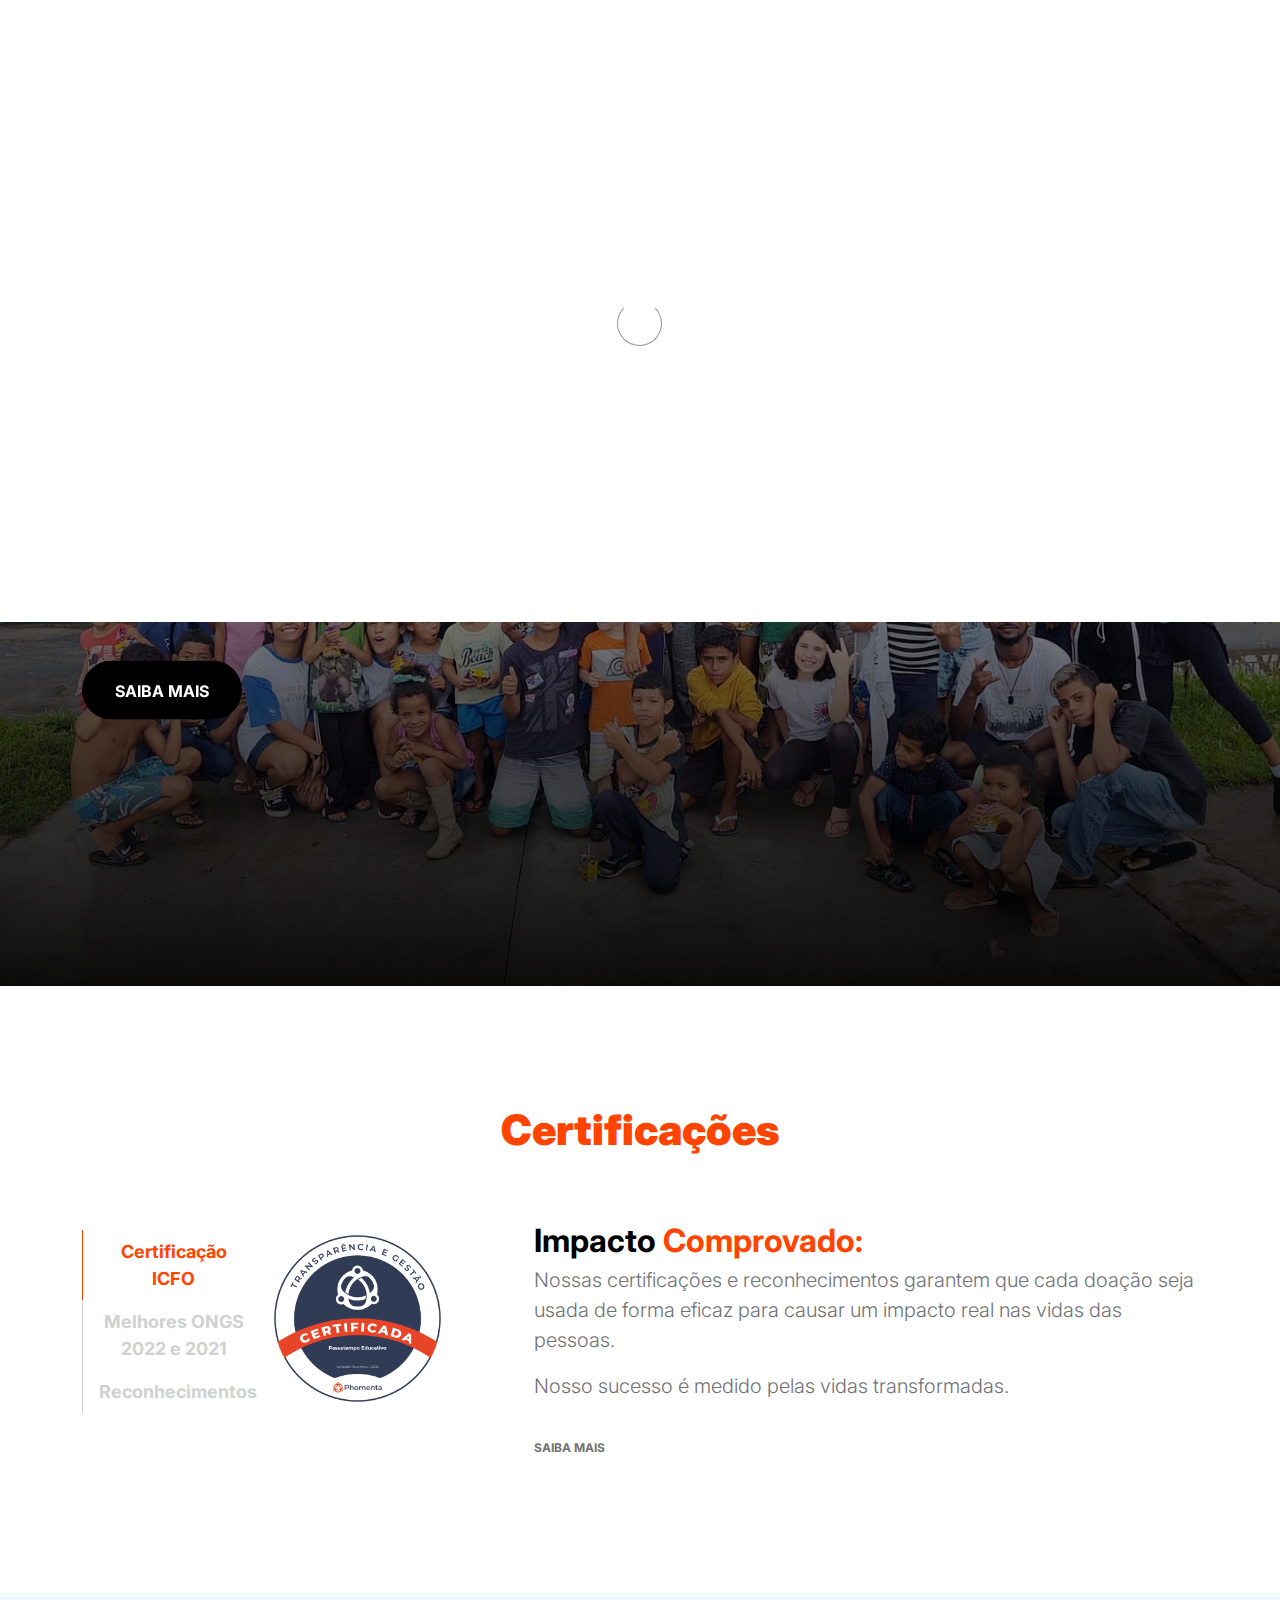
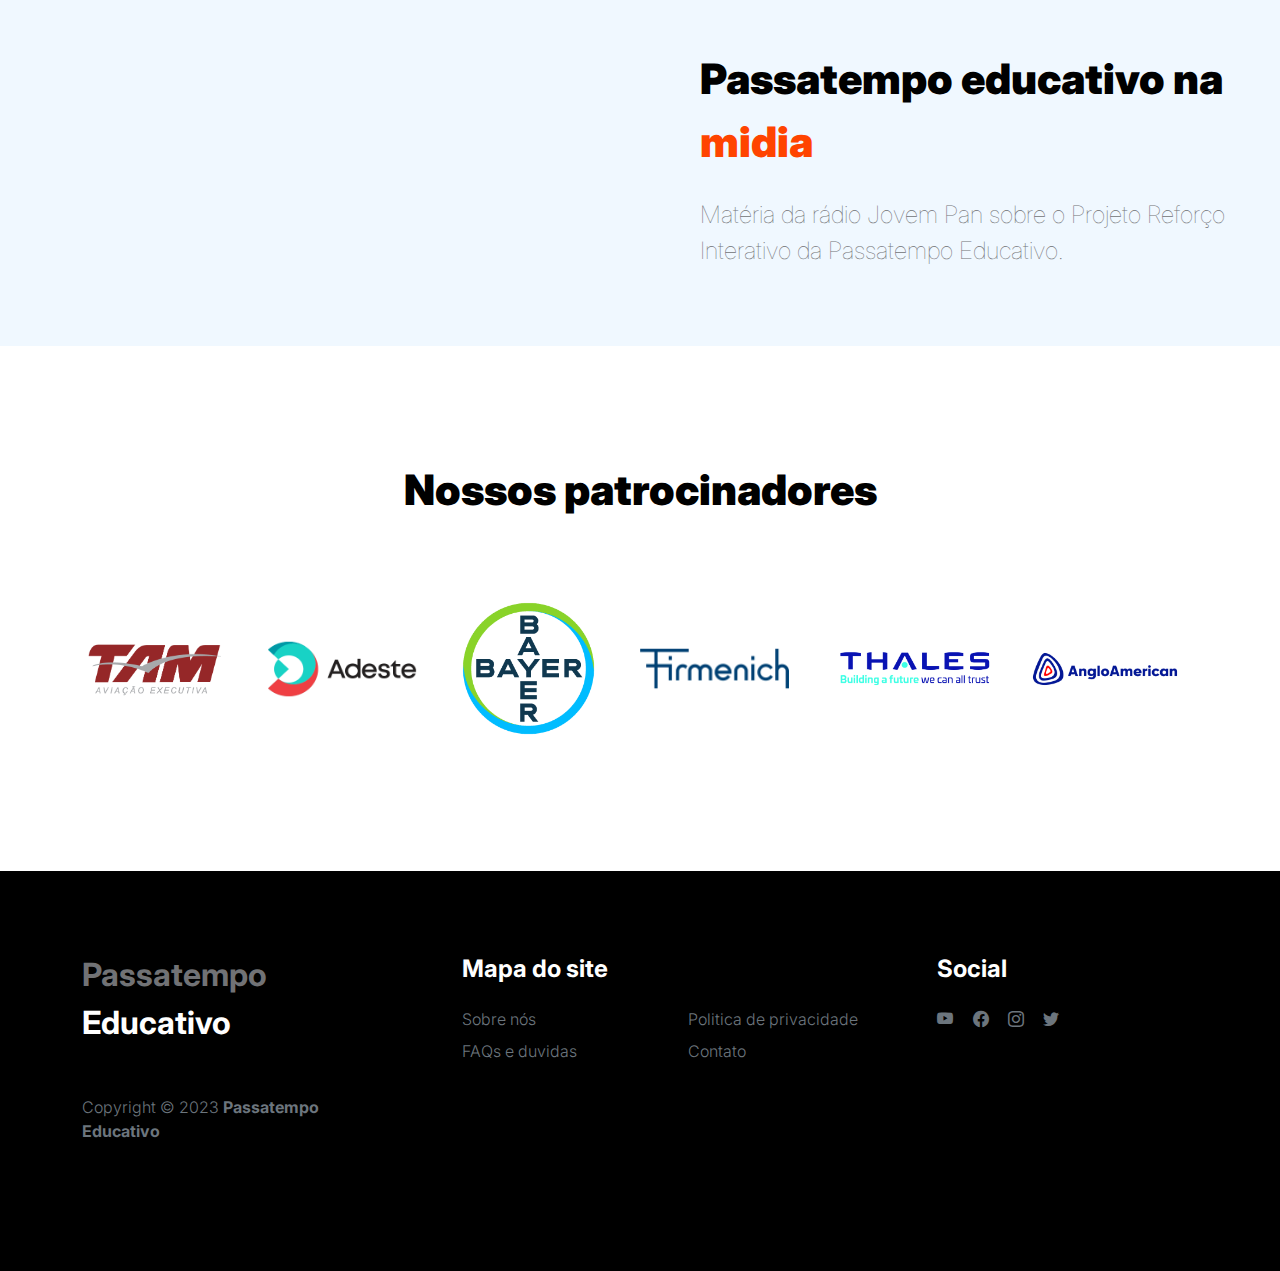
<file: index.html>
<!doctype html>
<html lang="en">
    <head>
        <meta charset="utf-8">
        <meta name="viewport" content="width=device-width, initial-scale=1">


        <title>Passatempo Educativo</title>

        <!-- CSS FILES -->
        <link rel="preconnect" href="https://fonts.googleapis.com">

        <link rel="preconnect" href="https://fonts.gstatic.com" crossorigin>

        <link href="https://fonts.googleapis.com/css2?family=Inter:wght@100;300;400;700;900&display=swap" rel="stylesheet">

        <link href="css/bootstrap.min.css" rel="stylesheet">
        <link href="css/bootstrap-icons.css" rel="stylesheet">

        <link rel="stylesheet" href="css/slick.css"/>

        <link href="css/passatempo_educativo.css" rel="stylesheet">
        <link rel="icon" href="images/passatempo_educativo/favicon/faviconV2.png" type="image/png">


    </head>
    
    <body>

        <section class="preloader">
            <div class="spinner">
                <span class="sk-inner-circle"></span>
            </div>
        </section>

        
        <main>
            <!--Barra de navegação-->
            <nav class="navbar navbar-expand-lg">
                <div class="container">
                    <button class="navbar-toggler" type="button" data-bs-toggle="collapse" data-bs-target="#navbarNav" aria-controls="navbarNav" aria-expanded="false" aria-label="Toggle navigation">
                        <span class="navbar-toggler-icon"></span>
                    </button>

                    <a class="navbar-brand" href="index.html">
                        <strong><span>Passatempo</span> Educativo</strong>
                    </a>



                    <div class="collapse navbar-collapse" id="navbarNav">
                        <ul class="navbar-nav mx-auto">
                            <li class="nav-item">
                                <a class="nav-link active" href="index.html">Inicio</a>
                            </li>

                            <li class="nav-item">
                                <a class="nav-link" href="governanca.html">Governanca</a>
                            </li>

                            <li class="nav-item">
                                <a class="nav-link" href="projetos.html">Projetos</a>
                            </li>

                            <li class="nav-item">
                                <a class="nav-link"href="Eletivas.html">Eletivas</a>
                            </li>

                            <li class="nav-item">
                                <a class="nav-link" href="Eletivas.html">Cursos</a>
                            </li>

                            <li class="nav-item">
                                <a class="nav-link" href="fq.html">Agenda</a>
                            </li>

                            <li class="nav-item">
                                <a class="nav-link" href="q.html">Apadrinhe</a>
                            </li>

                            <li class="nav-item">
                                <a class="nav-link" href="q.html">Empresa</a>
                            </li>

                            <li class="nav-item">
                                <a class="nav-link" href="contct.html">Contato</a>
                            </li>

                            <li class="nav-item">
                                
                            </li>
                        </ul>
                        <br>
                        <div class="d-lg-block">
                            <a href="sign-in.html"><button class="btn custom-btn" type="button" style="width: 100%;">Doe Aqui</button></a>
                            
                        </div>
                    </div>
                </div>
            </nav>

            <section class="slick-slideshow">   
                <div class="slick-custom">
                    <img src="images/passatempo_educativo/redes_sociais/slide_show.jpg" class="img-fluid" alt="">

                    <div class="slick-bottom">
                        <div class="container">
                            <div class="row">
                                <div class="col-lg-6 col-10">
                                    <h1 class="slick-title">Sobre nós</h1>
                                    <div style="background-color: rgb(100, 100, 100, 0.5) ;">
                                        <p class="lead text-white mt-lg-3 mb-lg-5" style="font-weight: 500;">Passatempo Educativo é uma organização não governamental, sem fins lucrativos, que desenvolve projetos na área educacional, cultural, esportiva, ações de preservação ambiental e desenvolvimento do turismo sustentável.</p>
                                    </div>

                                    <a href="about.html" class="btn custom-btn">Saiba mais</a>
                                </div>
                            </div>
                        </div>
                    </div>
                </div>

                <div class="slick-custom">
                    <img src="images/passatempo_educativo/redes_sociais/slide_show2.jpg" class="img-fluid" alt="">

                    <div class="slick-bottom">
                        <div class="container">
                            <div class="row">
                                <div class="col-lg-6 col-10">
                                    <h1 class="slick-title">Nossos professores</h1>
                                    <div style="background-color: rgb(100, 100, 100, 0.5) ;">
                                        <p class="lead text-white mt-lg-3 mb-lg-5" style="font-weight: 500;" >Formar e capacitar professores para enfrentar os novos desafios da educação, através do desenvolvimento de novas habilidades tecnológicas, possibilitando o crescimento profissional e adequação às novas oportunidades de trabalho e emprego.</p>
                                    </div>    
                                    <a href="product.html" class="btn custom-btn">Cursos e professores</a>
                                </div>
                            </div>
                        </div>
                    </div>
                </div>

                <div class="slick-custom">
                    <img src="images/passatempo_educativo/redes_sociais/slide_show3.jpg" class="img-fluid" alt="">

                    <div class="slick-bottom">
                        <div class="container">
                            <div class="row">
                                <div class="col-lg-6 col-10">
                                    <h1 class="slick-title">Projetos</h1>
                                    <div style="background-color: rgb(100, 100, 100, 0.5) ;">
                                        <p class="lead text-white mt-lg-3 mb-lg-5" style="font-weight: 500;">Conheça alguns de nossos projetos voltados para educação, cultura, meio ambiente, esportes, desenvolvimento do turismo sustentável e preparação do jovem para o mercado de trabalho.</p>
                                    </div>    
                                    <a href="contact.html" class="btn custom-btn">Nossos projetos</a>
                                </div>
                            </div>
                        </div>
                    </div>
                </div>

            </section>

            <section class="about section-padding">
                <div class="container">
                    <div class="row">

                        <div class="col-12 text-center">
                            <h2 class="mb-5"><span>Certificações</span></h2>
                        </div>

                        <div class="col-lg-2 col-12 mt-auto mb-auto">
                            <ul class="nav nav-pills mb-5 mx-auto justify-content-center align-items-center" id="pills-tab" role="tablist">
                                <li class="nav-item" role="presentation">
                                    <button class="nav-link active" id="pills-home-tab" data-bs-toggle="pill" data-bs-target="#pills-home" type="button" role="tab" aria-controls="pills-home" aria-selected="true">Certificação ICFO</button>
                                </li>

                                <li class="nav-item" role="presentation">
                                    <button class="nav-link" id="pills-youtube-tab" data-bs-toggle="pill" data-bs-target="#pills-youtube" type="button" role="tab" aria-controls="pills-youtube" aria-selected="true">Melhores ONGS 2022 e 2021</button>
                                </li>

                                <li class="nav-item" role="presentation">
                                    <button class="nav-link" id="pills-skill-tab" data-bs-toggle="pill" data-bs-target="#pills-skill" type="button" role="tab" aria-controls="pills-skill" aria-selected="false">Reconhecimentos</button>
                                </li>
                            </ul>
                        </div>

                        <div class="col-lg-10 col-12">
                            <div class="tab-content mt-2" id="pills-tabContent">
                                <div class="tab-pane fade show active" id="pills-home" role="tabpanel" aria-labelledby="pills-home-tab">

                                    <div class="row">
                                        <div class="col-lg-3 col-12"    >
                                            <img src="images/passatempo_educativo/imagens/ifco.png" style=" width: 80%;" class="img-fluid mt-3 smaller-on-mobile" alt="">
                                        </div>

                                        <div class="col-lg-9 col-12">
                                            <div class="d-flex flex-column h-100 ms-lg-4 mt-lg-0 mt-5">
                                                <h4 class="mb-3">Impacto<span> Comprovado:</span>

                                                <p>Nossas <a href="sign-in.html">certificações e reconhecimentos</a> garantem que cada doação seja usada de forma eficaz para causar um impacto real nas vidas das pessoas.</p>

                                                <p>Nosso sucesso é medido pelas vidas transformadas.</p>

                                                <div class="mt-2 mt-lg-auto">
                                                    <a href="about.html" class="custom-link mb-2">
                                                        Saiba mais
                                                        <i class="bi-arrow-right ms-2"></i>
                                                    </a>
                                                </div>
                                            </div>
                                        </div>
                                    </div>
                                </div>

                                <div class="tab-pane fade" id="pills-youtube" role="tabpanel" aria-labelledby="pills-youtube-tab">

                                    <div class="row">
                                        <div class="col-lg-4 col-12 d-none d-sm-block">
                                            <img src="images/passatempo_educativo/imagens/MELHORES ONGS_LOGO.png" style=" width: 70%;" class="img-fluid " alt="">
                                        </div>

                                        <div class="col-lg-4 col-12 d-none d-sm-block ">
                                            <img src="images/passatempo_educativo/imagens/Melhores ONGs.png" style=" width: 80%;" class="img-fluid mt-3" alt="">
                                        </div>

                                        <div class="col-lg-4 col-12">
                                            <div class="d-flex flex-column h-100 ms-lg-4 mt-lg-0 mt-5">
                                                <h4 class="mb-3">Melhores ONGS 2022 e 2021</h4>

                                                <p>Estamos entre as 100 melhores ONGs do Brasil! </p>

                                                <p>O Prêmio Melhores ONGs é realizado pelo Instituto O  Mundo que Queremos!</p>

                                                <div class="mt-2 mt-lg-auto">
                                                    <a href="contact.html" class="custom-link mb-2">
                                                        Saiba mais
                                                        <i class="bi-arrow-right ms-2"></i>
                                                    </a>
                                                </div>
                                            </div>
                                        </div>
                                    </div>

                                </div>

                                <div class="tab-pane fade" id="pills-skill" role="tabpanel" aria-labelledby="pills-skill-tab">
                                    <div class="row">

                                        <div class="col-lg-3 col-12 d-flex align-items-center d-none d-sm-block">
                                            <img src="images/passatempo_educativo/imagens/reconhecimento.jpg" class="img-fluid" alt="" style="width: 100%;">
                                        </div>

                                        <div class="col-lg-3 col-12 d-flex align-items-center d-none d-sm-block">
                                            <img src="images/passatempo_educativo/imagens/reconhecimento2.jpg" class="img-fluid" alt="" style="width: 100%;">    
                                        </div>

                                        <div class="col-lg-3 col-12 d-flex align-items-center d-none d-sm-block">
                                            <img src="images/passatempo_educativo/imagens/reconhecimento3.png" class="img-fluid" alt="" style="width: 100%;">                                               
                                        </div>
                                        

                                        <div class="col-lg-3 col-12">
                                            <div class="d-flex flex-column h-100 ms-lg-4 mt-lg-0 mt-5">
                                                <h4 class="mb-3">Nossos reconhecimentos</h4>

                                                <p></p>

                                                <div class="skill-thumb mt-3">

                                                    <strong>Prêmio Itau Unicef 9ª Edição  Semifinalista Nacional e Finalista Regional dentre 2922 projetos</strong>
                                                        
                                                            <div class="progress">
                                                                <div class="progress-bar progress-bar-primary" role="progressbar" aria-valuenow="90" aria-valuemin="0" aria-valuemax="100" style="width: 90%;"></div>
                                                            </div>

                                                    <strong>Programa AID 2014/2015 Embaixada da Austrália Projeto Livros em Ação entre os 10 escolhidos de 700 inscritos e em 2020/2021 - Projeto Reforço Interativo.</strong>
                                                        
                                                            <div class="progress">
                                                                <div class="progress-bar progress-bar-primary" role="progressbar" aria-valuenow="70" aria-valuemin="0" aria-valuemax="100" style="width: 70%;"></div>
                                                            </div>

                                                    <strong>Semifinalista do Prêmio Empreendedor Social Folha de SP 2021</strong>
                                
                                                            <div class="progress">
                                                                <div class="progress-bar progress-bar-primary" role="progressbar" aria-valuenow="80" aria-valuemin="0" aria-valuemax="100" style="width: 80%;"></div>
                                                            </div>

                                                </div>
                                                
                                                <div class="mt-2 mt-lg-auto">
                                                    <a href="products.html" class="custom-link mb-2">
                                                        Saiba mais
                                                        <i class="bi-arrow-right ms-2"></i>
                                                    </a>
                                                </div>
                                            </div>
                                        </div>
                                    </div>
                                </div>

                            </div>
                        </div>

                    </div>
                </div>
            </section>

            <section class="front-product">
                <div class="container-fluid p-0">
                    <div class="row align-items-center">

                        <div class="col-lg-6 col-12">
                            <div class="ratio ratio-16x9">
                                <iframe src="https://www.youtube.com/embed/HuiT67_CbQ8" title="YouTube video player" frameborder="0" allow="accelerometer; autoplay; clipboard-write; encrypted-media; gyroscope; picture-in-picture" allowfullscreen></iframe>
                            </div>
                        </div>

                        <div class="col-lg-6 col-12">
                            <div class="px-5 py-5 py-lg-0">
                                
                                <h2 class="mb-4">Passatempo educativo na <span>midia</span> </h2>

                                <p class="lead mb-4">Matéria da rádio Jovem Pan sobre o Projeto Reforço Interativo da Passatempo Educativo.</p>

                            </div>
                        </div>

                    </div>
                </div>
            </section>

            <section class="featured-product section-padding">
                <div class="container">
                    <div class="row smaller-on-mobile">
                        
                        <div class="col-12 text-center">
                            <h2 class="mb-5">Nossos patrocinadores</h2>
                        </div>
                        <div class=" d-flex align-items-baseline ">
                            <div class="col-lg-2 col-12 mb-3">
                                <img src="images/passatempo_educativo/imagens/tam.png" style=" width: 80%;" class="img-fluid mt-3 smaller-on-mobile" alt="">
                            </div>

                            <div class="col-lg-2 col-12 mb-3">
                                <img src="images/passatempo_educativo/imagens/adeste.png" style=" width: 80%;" class="img-fluid mt-3 smaller-on-mobile" alt="">
                            </div>

                            <div class="col-lg-2 col-12 mb-3">
                                <img src="images/passatempo_educativo/imagens/bayer.png" style=" width: 80%;" class="img-fluid mt-3 smaller-on-mobile" alt="">
                            </div>

                            <div class="col-lg-2 col-12 mb-3">
                                <img src="images/passatempo_educativo/imagens/firmetch.png" style=" width: 80%;" class="img-fluid mt-3 smaller-on-mobile" alt="">
                            </div>

                            <div class="col-lg-2 col-12 mb-3">
                                <img src="images/passatempo_educativo/imagens/thaless.jpg" style=" width: 95%;" class="img-fluid mt-3 smaller-on-mobile" alt="">
                            </div>

                            <div class="col-lg-2 col-12 mb-3">
                                <img src="images/passatempo_educativo/imagens/angloamerican.png" style=" width: 100%;" class="img-fluid mt-3 smaller-on-mobile" alt="">
                            </div>

                            <div class="col-12 text-center">
                                <img src="images/passatempo_educativo/imagens/autralianan.png" style=" width: 15%;" class="img-fluid mt-3 smaller-on-mobile" alt="">
                            </div>
                        </div>    
                    </div>
                </div>
            </section>

        </main>

        <footer class="site-footer">
            <div class="container">
                <div class="row">

                    <div class="col-lg-3 col-10 me-auto mb-4">
                        <h4 class="text-white mb-3"><a href="index.html">Passatempo</a> Educativo</h4>
                        <p class="copyright-text text-muted mt-lg-5 mb-4 mb-lg-0">Copyright © 2023 <strong>Passatempo Educativo</strong></p>
                        <br>
                    </div>

                    <div class="col-lg-5 col-8">
                        <h5 class="text-white mb-3">Mapa do site</h5>

                        <ul class="footer-menu d-flex flex-wrap">
                            <li class="footer-menu-item"><a href="about.html" class="footer-menu-link">Sobre nós</a></li>

                            <li class="footer-menu-item"><a href="#" class="footer-menu-link">Politica de privacidade</a></li>

                            <li class="footer-menu-item"><a href="#" class="footer-menu-link">FAQs e duvidas</a></li>

                            <li class="footer-menu-item"><a href="#" class="footer-menu-link">Contato</a></li>
                        </ul>
                    </div>

                    <div class="col-lg-3 col-4">
                        <h5 class="text-white mb-3">Social</h5>

                        <ul class="social-icon">

                            <li><a href="https://www.youtube.com/channel/UCmjjEtnmVvDNJAkpQmU6gUA" class="social-icon-link bi-youtube"></a></li>

                            <li><a href="https://www.facebook.com/Passatempoedu/?ref=embed_page" class="social-icon-link bi-facebook"></a></li>

                            <li><a href="https://www.instagram.com/passatempoeducativo" class="social-icon-link bi-instagram"></a></li>

                            <li><a href="https://twitter.com/passatempoedu" class="social-icon-link bi-twitter"></a></li>

                        </ul>
                    </div>

                </div>
            </div>
        </footer>

        <!-- JAVASCRIPT FILES -->
        <script src="js/jquery.min.js"></script>
        <script src="js/bootstrap.bundle.min.js"></script>
        <script src="js/Headroom.js"></script>
        <script src="js/jQuery.headroom.js"></script>
        <script src="js/slick.min.js"></script>
        <script src="js/custom.js"></script>

    </body>
</html>
</file>
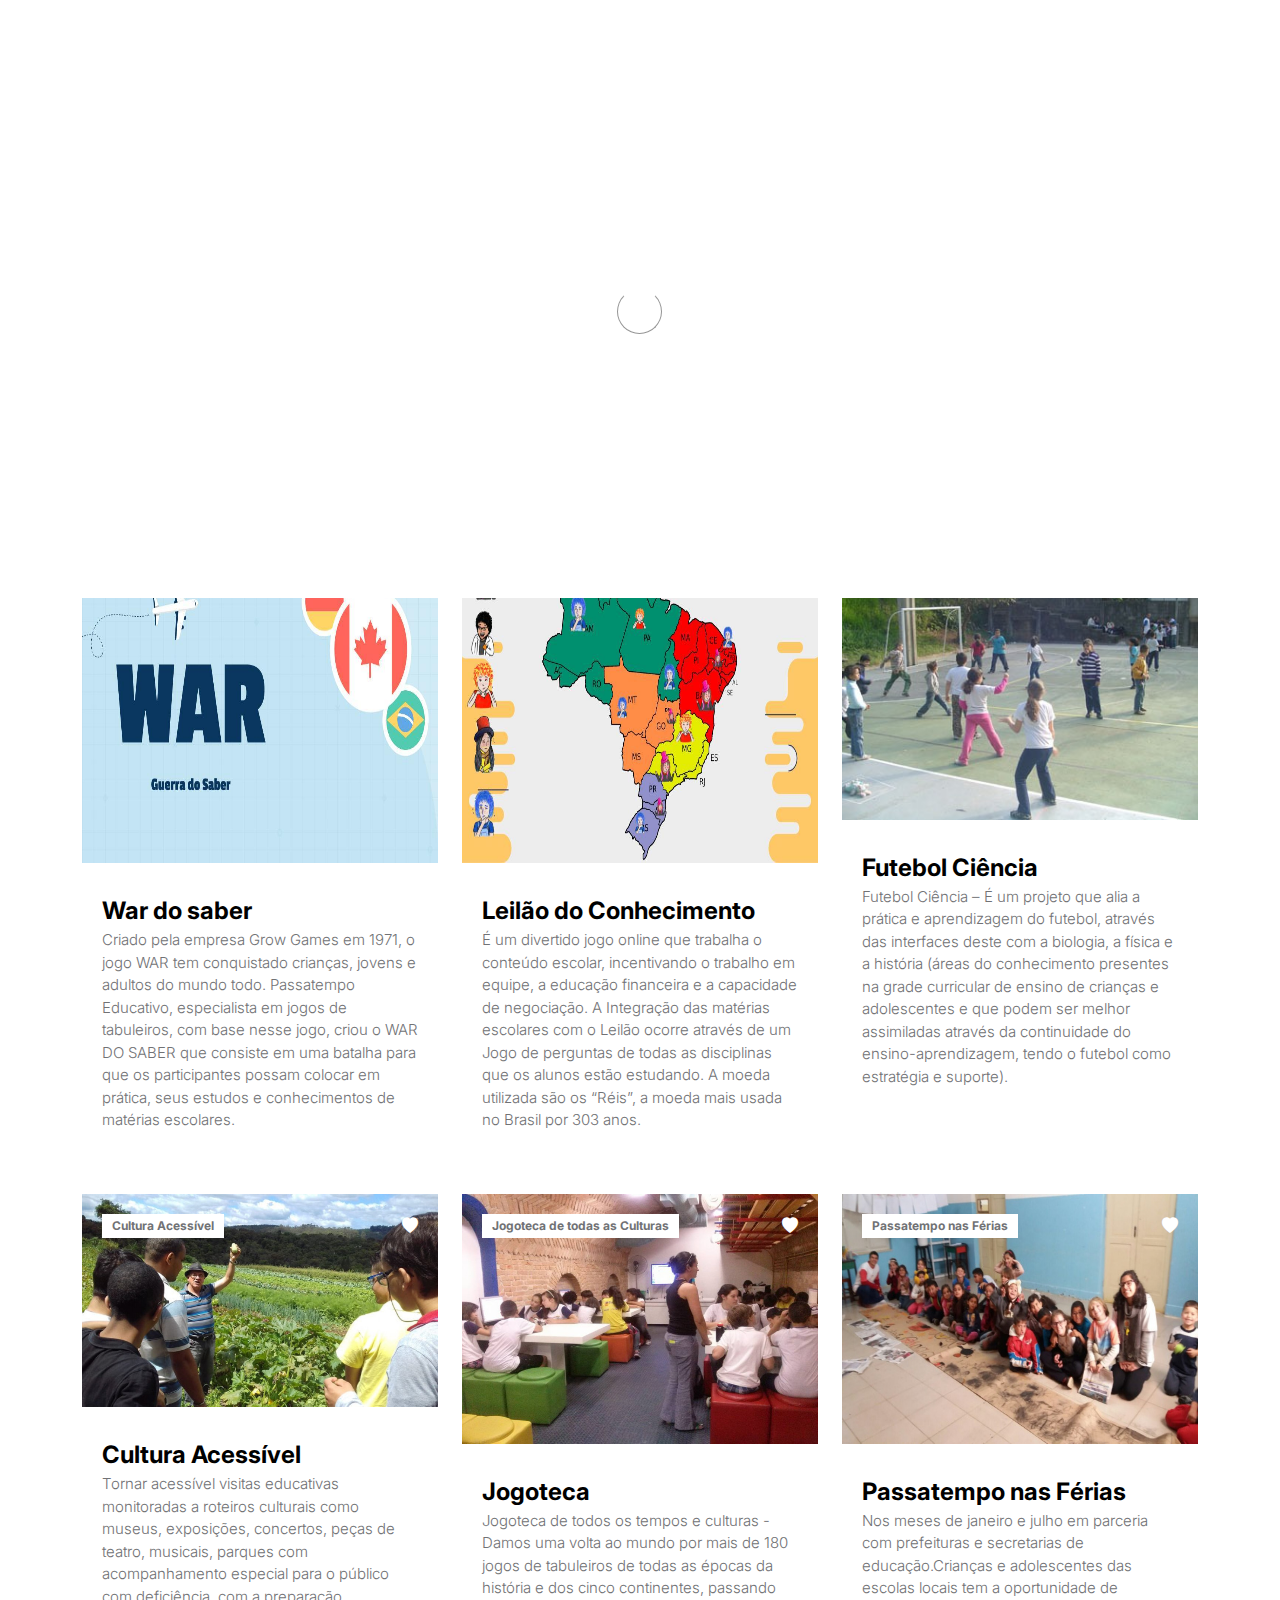
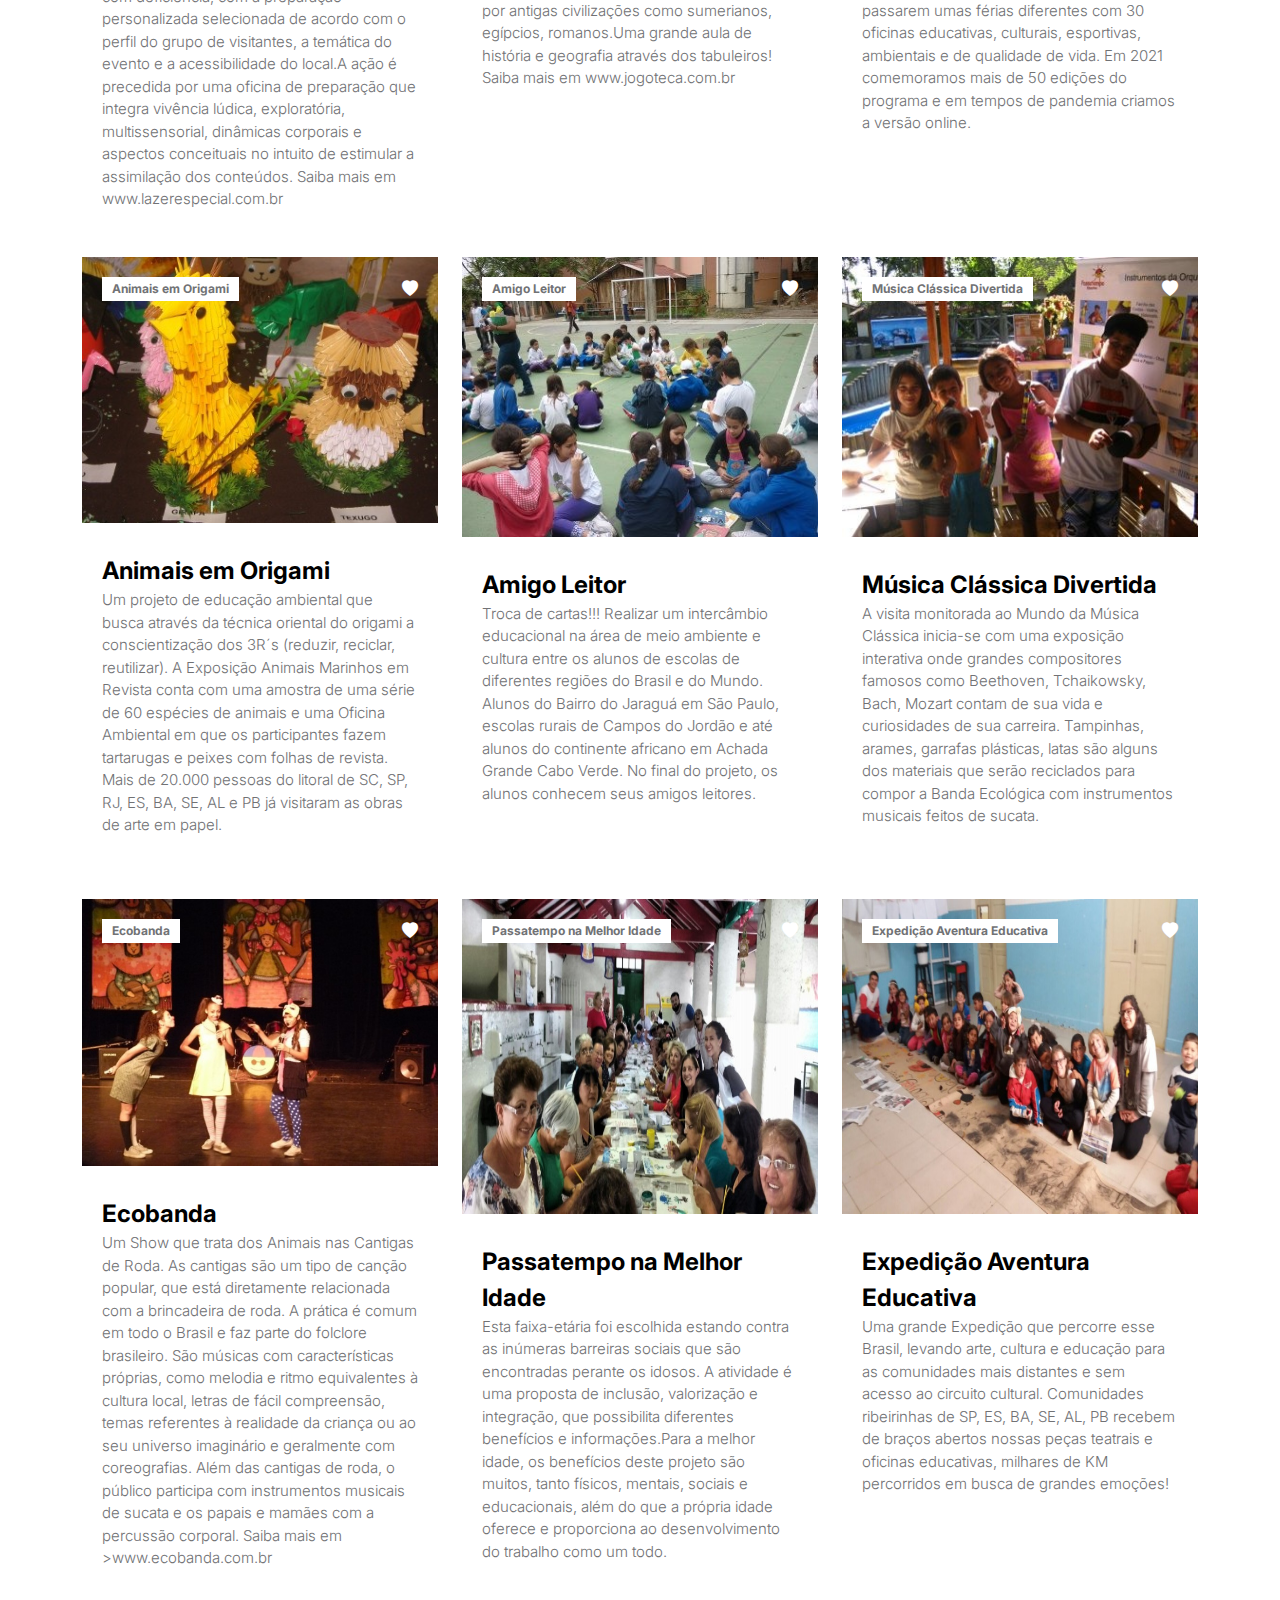
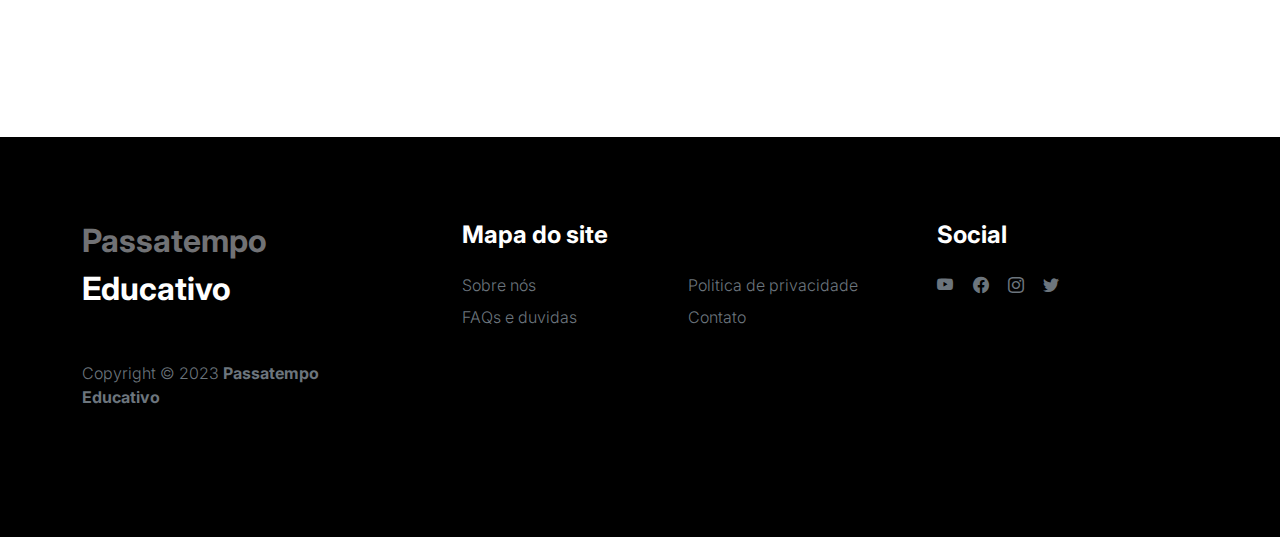
<file: eletivas.html>
<!doctype html>
<html lang="en">
    <head>
        <meta charset="utf-8">
        <meta name="viewport" content="width=device-width, initial-scale=1">

        <meta name="description" content="">
        <meta name="author" content="">

        <title>Passatempo Educativo</title>

        <!-- CSS FILES -->
        <link rel="preconnect" href="https://fonts.googleapis.com">

        <link rel="preconnect" href="https://fonts.gstatic.com" crossorigin>

        <link href="https://fonts.googleapis.com/css2?family=Inter:wght@100;300;400;700;900&display=swap" rel="stylesheet">

        <link href="css/bootstrap.min.css" rel="stylesheet">
        <link href="css/bootstrap-icons.css" rel="stylesheet">

        <link rel="stylesheet" href="css/slick.css"/>

        <link href="css/passatempo_educativo.css" rel="stylesheet">

        <link rel="icon" href="images/passatempo_educativo/favicon/faviconV2.png" type="image/png">

    </head>
    
    <body>

        <section class="preloader">
            <div class="spinner">
                <span class="sk-inner-circle"></span>
            </div>
        </section>
    
        <main>

            <nav class="navbar navbar-expand-lg">
                <div class="container">
                    <button class="navbar-toggler" type="button" data-bs-toggle="collapse" data-bs-target="#navbarNav" aria-controls="navbarNav" aria-expanded="false" aria-label="Toggle navigation">
                        <span class="navbar-toggler-icon"></span>
                    </button>

                    <a class="navbar-brand" href="index.html">
                        <strong><span>Passatempo</span> Educativo</strong>
                    </a>



                    <div class="collapse navbar-collapse" id="navbarNav">
                        <ul class="navbar-nav mx-auto">
                            <li class="nav-item">
                                <a class="nav-link" href="index.html">Inicio</a>
                            </li>

                            <li class="nav-item">
                                <a class="nav-link" href="governanca.html">Governanca</a>
                            </li>

                            <li class="nav-item">
                                <a class="nav-link" href="projetos.html">Projetos</a>
                            </li>

                            <li class="nav-item">
                                <a class="nav-link active"href="Eletivas.html">Eletivas</a>
                            </li>

                            <li class="nav-item">
                                <a class="nav-link" href="fq.html">Cursos</a>
                            </li>

                            <li class="nav-item">
                                <a class="nav-link" href="fq.html">Agenda</a>
                            </li>

                            <li class="nav-item">
                                <a class="nav-link" href="q.html">Apadrinhe</a>
                            </li>

                            <li class="nav-item">
                                <a class="nav-link" href="q.html">Empresa</a>
                            </li>

                            <li class="nav-item">
                                <a class="nav-link" href="contct.html">Contato</a>
                            </li>

                            <li class="nav-item">
                                
                            </li>
                        </ul>
                        <br>
                        <div class="d-lg-block">
                            <a href="sign-in.html"><button class="btn custom-btn" type="button" style="width: 100%;">Doe Aqui</button></a>
                            
                        </div>
                    </div>
                </div>
            </nav>

            <header class="site-header section-padding d-flex justify-content-center align-items-center" style="padding-top: 3em; padding-bottom: 3em;">
                <div class="container">
                    <div class="row">

                        <div class="col-lg-10 col-12">
                            <h1>
                                <span class="d-block text-primary">Tecnologia e eletivas</span>
                            </h1>
                        </div>
                    </div>
                </div>
            </header>

            <section class="products section-padding">
                <div class="container">
                    <div class="row">
                        
                        <div class="col-12">
                            <h2 class="mb-5">NOVO ENSINO MÉDIO: ELETIVAS, REFORÇO INTERATIVO & STEAM e ROBÓTICA</h2>
                        </div>

                        <div class="col-lg-4 col-12 mb-3">
                            <div class="product-thumb">
                                <a>
                                    <img src="images/passatempo_educativo/eletivas/war.jpg" style="width: 100%; height: 310px;">
                                </a>

                                <div class="product-top d-flex">
                                    <span class="product-alert me-auto">War do saber
                                    </span>

                                    <a href="#" class="bi-heart-fill product-icon"></a>
                                </div>

                                <div class="product-info d-flex">
                                    <div>
                                        <h5 class="product-title mb-0">
                                            <a class="product-title-link">War do saber</a>
                                        </h5>

                                        <p class="product-p" style="font-size: 15px;">Criado pela empresa Grow Games em 1971, o jogo WAR tem conquistado crianças, jovens e adultos do mundo todo.
                                            Passatempo Educativo, especialista em jogos de tabuleiros,  com base nesse jogo, criou o WAR DO SABER que consiste em uma batalha para que os participantes possam colocar em prática, seus estudos e  conhecimentos de matérias escolares.
                                    </div>

                                </div>
                            </div>
                        </div>

                        <div class="col-lg-4 col-12 mb-3">
                            <div class="product-thumb">
                                <a>
                                    <img style="width: 1000px; height: 310px;" src="images/passatempo_educativo/eletivas/leilao.jpg" class="img-fluid product-image" alt="">
                                </a>

                                <div class="product-top d-flex">
                                    <span class="product-alert">Leilão do Conhecimento</span>

                                    <a href="#" class="bi-heart-fill product-icon ms-auto"></a>
                                </div>

                                <div class="product-info d-flex">
                                    <div>
                                        <h5 class="product-title mb-0">
                                            <a class="product-title-link">Leilão do Conhecimento</a>
                                        </h5>

                                        <p class="product-p" style="font-size: 15px;">É um divertido jogo online  que trabalha o conteúdo escolar, incentivando o trabalho em equipe, a educação financeira e a capacidade de negociação. A Integração das matérias escolares com o Leilão ocorre através de um Jogo de perguntas de todas as disciplinas  que os alunos estão estudando. A moeda utilizada são os “Réis”, a moeda mais usada no Brasil por 303 anos.</p>
                                    </div>    
                                </div>
                            </div>
                        </div>

                        <div class="col-lg-4 col-12">
                            <div class="product-thumb">
                                <a>
                                    <img style="width: 1000px;" src="images/passatempo_educativo/projetos/projeto 3.jpg" class="img-fluid product-image" alt="">
                                </a>

                                

                                <div class="product-top d-flex">
                                    <span class="product-alert">Futebol Ciencia </span>

                                    <a href="#" class="bi-heart-fill product-icon ms-auto"></a>
                                </div>

                                <div class="product-info d-flex">
                                    <div>
                                        <h5 class="product-title mb-0">
                                            <a class="product-title-link">Futebol Ciência</a>
                                        </h5>

                                        <p class="product-p" style="font-size: 15px;">Futebol Ciência – É um projeto que alia a prática e aprendizagem do futebol, através das interfaces deste com a biologia, a física e a história (áreas do conhecimento presentes na grade curricular de ensino de crianças e adolescentes e que podem ser melhor assimiladas através da continuidade do ensino-aprendizagem, tendo o futebol como estratégia e suporte). </p>
                                    </div>

                                    
                                    
                                </div>
                            </div>
                        </div>

                        <div class="col-lg-4 col-12">
                            <div class="product-thumb">
                                <a href="product-detail.html">
                                    <img style="width: 1000px;" src="images/passatempo_educativo/projetos/projeto4.jpg" class="img-fluid product-image" alt="">
                                </a>

                                

                                <div class="product-top d-flex">
                                    <span class="product-alert">Cultura Acessível
                                   </span>

                                    <a href="#" class="bi-heart-fill product-icon ms-auto"></a>
                                </div>

                                <div class="product-info d-flex">
                                    <div>
                                        <h5 class="product-title mb-0">
                                            <a href="product-detail.html" class="product-title-link">Cultura Acessível</a>
                                        </h5>

                                        <p class="product-p" style="font-size: 15px;">
                                            Tornar acessível visitas educativas monitoradas a roteiros culturais como museus, exposições, concertos, peças de teatro, musicais, parques com acompanhamento especial para o público com deficiência, com a preparação personalizada selecionada de acordo com o perfil do grupo de visitantes, a temática do evento e a acessibilidade do local.A ação é precedida por uma oficina de preparação que integra vivência lúdica, exploratória, multissensorial, dinâmicas corporais e aspectos conceituais no intuito de estimular a assimilação dos conteúdos. Saiba mais em <a href="www.lazerespecial.com.br">www.lazerespecial.com.br</a></p>
                                    </div>

                                    
                                </div>
                            </div>
                        </div>

                        <div class="col-lg-4 col-12 mb-3">
                            <div class="product-thumb">
                                <a href="product-detail.html">
                                    <img style="width: 1000px; height: 250px;" src="images/passatempo_educativo/projetos/PROJETO5.jpg" class="img-fluid product-image" alt="">
                                </a>

                                <div class="product-top d-flex">
                                    <span class="product-alert">Jogoteca de todas as Culturas</span>

                                    <a href="#" class="bi-heart-fill product-icon ms-auto"></a>
                                </div>

                                <div class="product-info d-flex">
                                    <div>
                                        <h5 class="product-title mb-0">
                                            <a href="product-detail.html" class="product-title-link">Jogoteca</a>
                                        </h5>

                                        <p class="product-p" style="font-size: 15px;">Jogoteca de todos os tempos e culturas - Damos uma volta ao mundo por mais de 180 jogos de tabuleiros de todas as épocas da história e dos cinco continentes, passando por antigas civilizações como sumerianos, egípcios, romanos.Uma grande aula de história e geografia através dos tabuleiros! Saiba mais em <a href="www.jogoteca.com.br">www.jogoteca.com.br</a></p>
                                    </div>

                                </div>
                            </div>
                        </div>

                        <div class="col-lg-4 col-12">
                            <div class="product-thumb">
                                <a href="product-detail.html">
                                    <img style="width: 1000px; height: 250px;" src="images/passatempo_educativo/projetos/projeto6.jpg" class="img-fluid product-image" alt="">
                                </a>

                                

                                <div class="product-top d-flex">
                                    <span class="product-alert">Passatempo nas Férias</span>

                                    <a href="#" class="bi-heart-fill product-icon ms-auto"></a>
                                </div>

                                <div class="product-info d-flex">
                                    <div>
                                        <h5 class="product-title mb-0">
                                            <a href="product-detail.html" class="product-title-link">Passatempo nas Férias</a>
                                        </h5>

                                        <p class="product-p" style="font-size: 15px;">Nos meses de janeiro e julho em parceria com prefeituras e secretarias de educação.Crianças e adolescentes das escolas locais tem a oportunidade de passarem umas férias diferentes com 30 oficinas educativas, culturais, esportivas, ambientais e de qualidade de vida.
                                        Em 2021 comemoramos mais de 50 edições do programa e em tempos de pandemia criamos a versão online.</p>
                                    </div>

                                    
                                    
                                </div>
                            </div>
                        </div>

                        <div class="col-lg-4 col-12 mb-3">
                            <div class="product-thumb">
                                <a href="product-detail.html">
                                    <img src="images/passatempo_educativo/projetos/projeto7.jpg" class="img-fluid product-image" alt="">
                                </a>

                                <div class="product-top d-flex">
                                    <span class="product-alert me-auto">Animais em Origami</span>

                                    <a href="#" class="bi-heart-fill product-icon"></a>
                                </div>

                                <div class="product-info d-flex">
                                    <div>
                                        <h5 class="product-title mb-0">
                                            <a href="product-detail.html" class="product-title-link">Animais em Origami</a>
                                        </h5>

                                        <p class="product-p" style="font-size: 15px;">
                                            Um projeto de educação ambiental que busca através da técnica oriental do origami a conscientização dos 3R´s (reduzir, reciclar, reutilizar).
                                            A Exposição Animais Marinhos em Revista conta com uma amostra de uma série de 60 espécies de animais e uma Oficina Ambiental em que os participantes fazem tartarugas e peixes com folhas de revista.
                                            Mais de 20.000 pessoas do litoral de SC, SP, RJ, ES, BA, SE, AL e PB já visitaram as obras de arte em papel.</p>
                                    </div>

                                </div>
                            </div>
                        </div>

                        <div class="col-lg-4 col-12 mb-3">
                            <div class="product-thumb">
                                <a href="product-detail.html">
                                    <img style="width: 1000px; height: 280px;" src="images/passatempo_educativo/projetos/projeto8.jpg" class="img-fluid product-image" alt="">
                                </a>

                                <div class="product-top d-flex">
                                    <span class="product-alert">Amigo Leitor</span>

                                    <a href="#" class="bi-heart-fill product-icon ms-auto"></a>
                                </div>

                                <div class="product-info d-flex">
                                    <div>
                                        <h5 class="product-title mb-0">
                                            <a href="product-detail.html" class="product-title-link">Amigo Leitor</a>
                                        </h5>

                                        <p class="product-p" style="font-size: 15px;">Troca de cartas!!! Realizar um intercâmbio educacional na área de meio ambiente e cultura entre os alunos de escolas de diferentes regiões do Brasil e do Mundo.
                                        Alunos do Bairro do Jaraguá em São Paulo, escolas rurais de Campos do Jordão e até alunos do continente africano em Achada Grande Cabo Verde.
                                        No final do projeto, os alunos conhecem seus amigos leitores.</p>
                                    </div>

                                    <small class="product-price text-muted ms-auto"></small>
                                </div>
                            </div>
                        </div>

                        <div class="col-lg-4 col-12">
                            <div class="product-thumb">
                                <a href="product-detail.html">
                                    <img style="width: 1000px; height: 280px;" src="images/passatempo_educativo/projetos/projeto9.jpg" class="img-fluid product-image" alt="">
                                </a>

                                

                                <div class="product-top d-flex">
                                    <span class="product-alert">Música Clássica Divertida</span>

                                    <a href="#" class="bi-heart-fill product-icon ms-auto"></a>
                                </div>

                                <div class="product-info d-flex">
                                    <div>
                                        <h5 class="product-title mb-0">
                                            <a href="product-detail.html" class="product-title-link">Música Clássica Divertida</a>
                                        </h5>

                                        <p class="product-p" style="font-size: 15px;">A visita monitorada ao Mundo da Música Clássica inicia-se com uma exposição interativa onde grandes compositores famosos como Beethoven, Tchaikowsky, Bach, Mozart contam de sua vida e curiosidades de sua carreira.
                                        Tampinhas, arames, garrafas plásticas, latas são alguns dos materiais que serão reciclados para compor a Banda Ecológica com instrumentos musicais feitos de sucata.</p>
                                    </div>

                                    
                                    
                                </div>
                            </div>
                        </div>

                        <div class="col-lg-4 col-12">
                            <div class="product-thumb">
                                <a href="product-detail.html">
                                    <img style="width: 1000px;" src="images/passatempo_educativo/projetos/projeto10.jpg" class="img-fluid product-image" alt="">
                                </a>

                                

                                <div class="product-top d-flex">
                                    <span class="product-alert">Ecobanda
                                   </span>

                                    <a href="#" class="bi-heart-fill product-icon ms-auto"></a>
                                </div>

                                <div class="product-info d-flex">
                                    <div>
                                        <h5 class="product-title mb-0">
                                            <a href="product-detail.html" class="product-title-link">Ecobanda</a>
                                        </h5>

                                        <p class="product-p" style="font-size: 15px;">
                                            Um Show que trata dos Animais nas Cantigas de Roda.
                                            As cantigas são um tipo de canção popular, que está diretamente relacionada com a brincadeira de roda. A prática é comum em todo o Brasil e faz parte do folclore brasileiro. São músicas com características próprias, como melodia e ritmo equivalentes à cultura local, letras de fácil compreensão, temas referentes à realidade da criança ou ao seu universo imaginário e geralmente com coreografias.
                                            Além das cantigas de roda, o público participa com instrumentos musicais de sucata e os papais e mamães com a percussão corporal.
                                            Saiba mais em <a href=">www.ecobanda.com.br">>www.ecobanda.com.br</a
                                        </p>
                                    </div>

                                    
                                </div>
                            </div>
                        </div>

                        <div class="col-lg-4 col-12 mb-3">
                            <div class="product-thumb">
                                <a href="product-detail.html">
                                    <img style="width: 1000px;  height: 315px;" src="images/passatempo_educativo/projetos/projeto11.jpg" class="img-fluid product-image" alt="">
                                </a>

                                <div class="product-top d-flex">
                                    <span class="product-alert">Passatempo na Melhor Idade</span>

                                    <a href="#" class="bi-heart-fill product-icon ms-auto"></a>
                                </div>

                                <div class="product-info d-flex">
                                    <div>
                                        <h5 class="product-title mb-0">
                                            <a href="product-detail.html" class="product-title-link">Passatempo na Melhor Idade</a>
                                        </h5>

                                        <p class="product-p" style="font-size: 15px;">
                                            Esta faixa-etária foi escolhida estando contra as inúmeras barreiras sociais que são encontradas perante os idosos. A atividade é uma proposta de inclusão, valorização e integração, que possibilita diferentes benefícios e informações.Para a melhor idade, os benefícios deste projeto são muitos, tanto físicos, mentais, sociais e educacionais, além do que a própria idade oferece e proporciona ao desenvolvimento do trabalho como um todo.  
                                        </p>
                                    </div>

                                </div>
                            </div>
                        </div>

                        <div class="col-lg-4 col-12">
                            <div class="product-thumb">
                                <a href="product-detail.html">
                                    <img style="width: 1000px; height: 315px;" src="images/passatempo_educativo/projetos/projeto6.jpg" class="img-fluid product-image" alt="">
                                </a>

                                

                                <div class="product-top d-flex">
                                    <span class="product-alert">Expedição Aventura Educativa</span>

                                    <a href="#" class="bi-heart-fill product-icon ms-auto"></a>
                                </div>

                                <div class="product-info d-flex">
                                    <div>
                                        <h5 class="product-title mb-0">
                                            <a href="product-detail.html" class="product-title-link">Expedição Aventura Educativa</a>
                                        </h5>

                                        <p class="product-p" style="font-size: 15px;">
                                            Uma grande Expedição que percorre esse Brasil, levando arte, cultura e educação para as comunidades mais distantes e sem acesso ao circuito cultural. Comunidades ribeirinhas de SP, ES, BA, SE, AL, PB recebem de braços abertos nossas peças teatrais e oficinas educativas, milhares de KM percorridos em busca de grandes emoções!
                                        </p>
                                    </div>

                                    
                                    
                                </div>
                            </div>
                        </div>

                       

                    </div>
                </div>
            </section>

        </main>

        <footer class="site-footer">
            <div class="container">
                <div class="row">

                    <div class="col-lg-3 col-10 me-auto mb-4">
                        <h4 class="text-white mb-3"><a href="index.html">Passatempo</a> Educativo</h4>
                        <p class="copyright-text text-muted mt-lg-5 mb-4 mb-lg-0">Copyright © 2023 <strong>Passatempo Educativo</strong></p>
                        <br>
                    </div>

                    <div class="col-lg-5 col-8">
                        <h5 class="text-white mb-3">Mapa do site</h5>

                        <ul class="footer-menu d-flex flex-wrap">
                            <li class="footer-menu-item"><a href="about.html" class="footer-menu-link">Sobre nós</a></li>

                            <li class="footer-menu-item"><a href="#" class="footer-menu-link">Politica de privacidade</a></li>

                            <li class="footer-menu-item"><a href="#" class="footer-menu-link">FAQs e duvidas</a></li>

                            <li class="footer-menu-item"><a href="#" class="footer-menu-link">Contato</a></li>
                        </ul>
                    </div>

                    <div class="col-lg-3 col-4">
                        <h5 class="text-white mb-3">Social</h5>

                        <ul class="social-icon">

                            <li><a href="https://www.youtube.com/channel/UCmjjEtnmVvDNJAkpQmU6gUA" class="social-icon-link bi-youtube"></a></li>

                            <li><a href="https://www.facebook.com/Passatempoedu/?ref=embed_page" class="social-icon-link bi-facebook"></a></li>

                            <li><a href="https://www.instagram.com/passatempoeducativo" class="social-icon-link bi-instagram"></a></li>

                            <li><a href="https://twitter.com/passatempoedu" class="social-icon-link bi-twitter"></a></li>

                        </ul>
                    </div>

                </div>
            </div>
        </footer>

        <!-- JAVASCRIPT FILES -->
        <script src="js/jquery.min.js"></script>
        <script src="js/bootstrap.bundle.min.js"></script>
        <script src="js/Headroom.js"></script>
        <script src="js/jQuery.headroom.js"></script>
        <script src="js/slick.min.js"></script>
        <script src="js/custom.js"></script>

    </body>
</html>
</file>
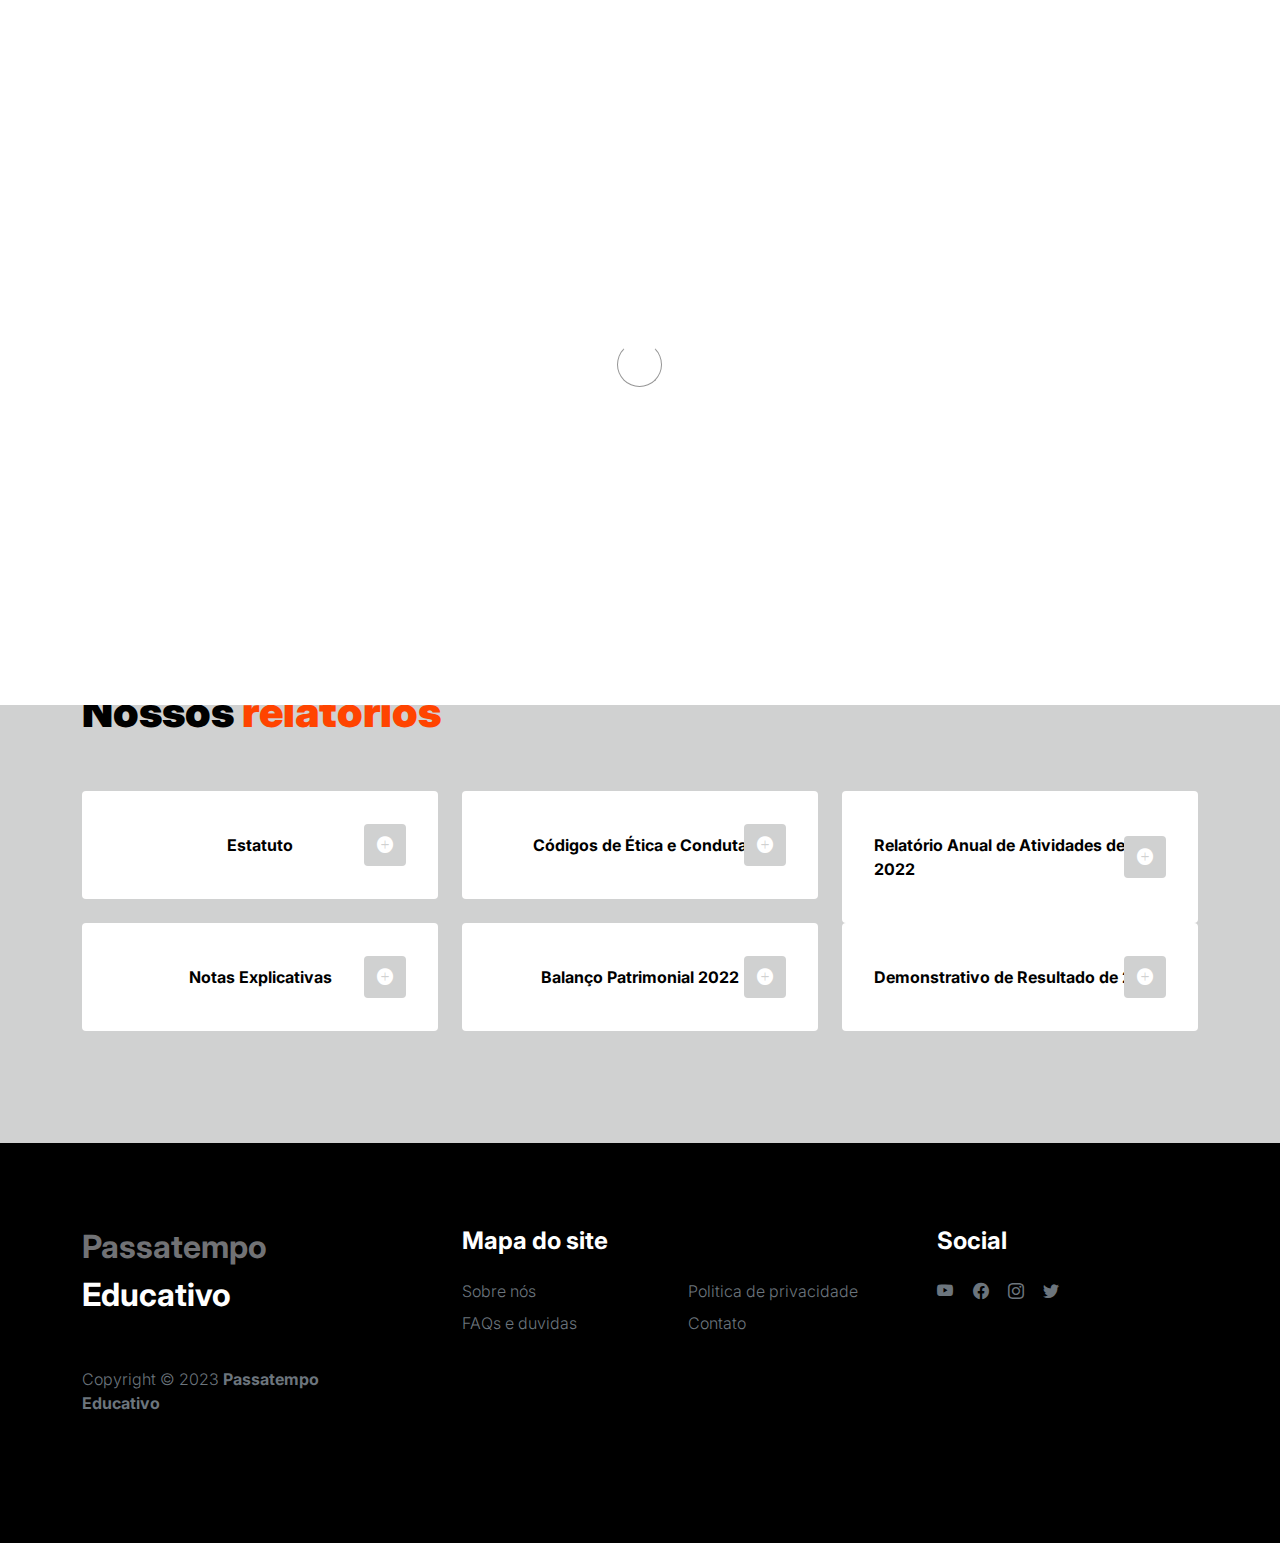
<file: governanca.html>
<!doctype html>
<html lang="en">
    <head>
        <meta charset="utf-8">
        <meta name="viewport" content="width=device-width, initial-scale=1">

        <meta name="description" content="">
        <meta name="author" content="">

        <title>Passatempo Educativo</title>

        <!-- CSS FILES -->
        <link rel="preconnect" href="https://fonts.googleapis.com">

        <link rel="preconnect" href="https://fonts.gstatic.com" crossorigin>

        <link href="https://fonts.googleapis.com/css2?family=Inter:wght@100;300;400;700;900&display=swap" rel="stylesheet">

        <link href="css/bootstrap.min.css" rel="stylesheet">
        <link href="css/bootstrap-icons.css" rel="stylesheet">

        <link rel="stylesheet" href="css/slick.css"/>

        <link href="css/passatempo_educativo.css" rel="stylesheet">

        <link rel="icon" href="images/passatempo_educativo/favicon/faviconV2.png" type="image/png">

        
    </head>
    
    <body>

        <section class="preloader">
            <div class="spinner">
                <span class="sk-inner-circle"></span>
            </div>
        </section>
    
        <main>

            <nav class="navbar navbar-expand-lg">
                <div class="container">
                    <button class="navbar-toggler" type="button" data-bs-toggle="collapse" data-bs-target="#navbarNav" aria-controls="navbarNav" aria-expanded="false" aria-label="Toggle navigation">
                        <span class="navbar-toggler-icon"></span>
                    </button>

                    <a class="navbar-brand" href="index.html">
                        <strong><span>Passatempo</span> Educativo</strong>
                    </a>



                    <div class="collapse navbar-collapse" id="navbarNav">
                        <ul class="navbar-nav mx-auto">
                            <li class="nav-item">
                                <a class="nav-link" href="index.html">Inicio</a>
                            </li>

                            <li class="nav-item">
                                <a class="nav-link active" href="governanca.html">Governanca</a>
                            </li>

                            <li class="nav-item">
                                <a class="nav-link" href="projetos.html">Projetos</a>
                            </li>

                            <li class="nav-item">
                                <a class="nav-link"href="Eletivas.html">Eletivas</a>
                            </li>

                            <li class="nav-item">
                                <a class="nav-link" href="Eletivas.html">Cursos</a>
                            </li>

                            <li class="nav-item">
                                <a class="nav-link" href="fq.html">Agenda</a>
                            </li>

                            <li class="nav-item">
                                <a class="nav-link" href="q.html">Apadrinhe</a>
                            </li>

                            <li class="nav-item">
                                <a class="nav-link" href="q.html">Empresa</a>
                            </li>

                            <li class="nav-item">
                                <a class="nav-link" href="contct.html">Contato</a>
                            </li>

                            <li class="nav-item">
                                
                            </li>
                        </ul>
                        <br>
                        <div class="d-lg-block">
                            <a href="sign-in.html"><button class="btn custom-btn" type="button" style="width: 100%;">Doe Aqui</button></a>
                            
                        </div>
                    </div>
                </div>
            </nav>

            <header class="site-header section-padding-img site-header-image img-fluid">
                <div class="container">
                    <div class="row">

                        <div class="col-lg-6 col-12 header-info">
                            <h1>
                                <span class="d-block text-primary">Passatempo</span>
                                <span class="d-block text-dark">Educativo</span>
                            </h1>
                        </div>
                    </div>
                </div>

                <img src="images/passatempo_educativo/governanca/ICFO Certificado-ts1637967457.png" class="header-image dif_image" alt="">

            </header>

            <section class="team section-padding">
                <div class="container">
                    <div class="row">

                        <div class="col-12">
                            <h2 class="mb-5">Nossos <span> relatorios</span></h2>
                        </div>

                        <div class="col-lg-4 mb-4 col-12">
                            <div class="team-thumb d-flex align-items-center">
                                

                                <div class="team-info text-center">
                                    <h5 class="mb-0" style="font-size: medium;">Estatuto</h5>

                                    <!-- Button trigger modal -->
                                    <a href="https://passatempoeducativo.org.br/gallery/estatuto%203a.%20altera%C3%A7%C3%A3o.pdf">
                                        <button type="button" class="btn custom-modal-btn" data-bs-toggle="modal" data-bs-target="">
                                            <i class="bi-plus-circle-fill"></i>
                                        </button>
                                    </a>
                                    

                                </div>
                            </div>
                        </div>

                        <div class="col-lg-4 mb-4 col-12">
                            <div class="team-thumb d-flex align-items-center">
                                

                                <div class="team-info text-center">
                                    <h5 class="mb-0" style="font-size: medium;"> Códigos de Ética e Conduta</h5>

                                    <!-- Button trigger modal -->
                                    <a href="index.html">
                                        <button type="button" class="btn custom-modal-btn" data-bs-toggle="modal" data-bs-target="">
                                        <i class="bi-plus-circle-fill"></i>
                                    </button>
                                    </a>
                                </div>
                            </div>
                        </div>

                        <div class="col-lg-4 mb-lg-0 mb-4 col-12">
                            <div class="team-thumb d-flex align-items-center">
                                

                                <div class="team-info">
                                    <h5 class="mb-0" style="font-size: medium;">Relatório Anual de Atividades de 2022</h5>

                                    <!-- Button trigger modal -->
                                    <a href="https://passatempoeducativo.org.br/gallery/Relat%C3%B3rio%20Anual%202022_compressed%20(1).pdf">
                                        <button type="button" class="btn custom-modal-btn" data-bs-toggle="modal" data-bs-target="">
                                      <i class="bi-plus-circle-fill"></i>
                                        </button>
                                    </a>
                                </div>
                            </div>
                        </div>

                        <div class="col-lg-4 mb-lg-0 mb-4 col-12">
                            <div class="team-thumb d-flex align-items-center">
                                

                                <div class="team-info text-center">
                                    <h5 class="mb-0" style="font-size: medium;">Notas Explicativas </h5>

                                    <!-- Button trigger modal -->
                                    <a href="https://passatempoeducativo.org.br/gallery/Notas%20Explicativas%20-%20Passatempo%20Educativo%202022.pdf">
                                        <button type="button" class="btn custom-modal-btn" data-bs-toggle="modal" data-bs-target="">
                                            <i class="bi-plus-circle-fill"></i>
                                        </button>
                                    </a>
                                    
                                </div>
                            </div>
                        </div>
                        

                        <div class="col-lg-4 mb-lg-0 mb-4 col-12">
                            <div class="team-thumb d-flex align-items-center">
                                

                                <div class="team-info text-center">
                                    <h5 class="mb-0" style="font-size: medium;">Balanço Patrimonial 2022</h5>

                                    <!-- Button trigger modal -->
                                    <a href="https://passatempoeducativo.org.br/gallery/Balan%C3%A7o%20Patrimonial%202022.pdf">
                                        <button type="button" class="btn custom-modal-btn" data-bs-toggle="modal" data-bs-target="">
                                            <i class="bi-plus-circle-fill"></i>
                                          </button>
                                    </a>
                                    
                                </div>
                            </div>
                        </div>

                        <div class="col-lg-4 mb-lg-0 mb-4 col-12">
                            <div class="team-thumb d-flex align-items-center">
                                

                                <div class="team-info">
                                    <h5 class="mb-0" style="font-size: medium;"> Demonstrativo de Resultado de 2022</h5>

                                    <!-- Button trigger modal -->
                                    <a href="https://passatempoeducativo.org.br/gallery/DRE%202022.pdf">
                                        <button type="button" class="btn custom-modal-btn" data-bs-toggle="modal" data-bs-target="">
                                            <i class="bi-plus-circle-fill"></i>
                                          </button>
                                    </a>
                                    
                                </div>
                            </div>
                        </div>

                        
                        
                        

                    </div>
                </div>
            </section>

            

        </main>

        <footer class="site-footer">
            <div class="container">
                <div class="row">

                    <div class="col-lg-3 col-10 me-auto mb-4">
                        <h4 class="text-white mb-3"><a href="index.html">Passatempo</a> Educativo</h4>
                        <p class="copyright-text text-muted mt-lg-5 mb-4 mb-lg-0">Copyright © 2023 <strong>Passatempo Educativo</strong></p>
                        <br>
                    </div>

                    <div class="col-lg-5 col-8">
                        <h5 class="text-white mb-3">Mapa do site</h5>

                        <ul class="footer-menu d-flex flex-wrap">
                            <li class="footer-menu-item"><a href="about.html" class="footer-menu-link">Sobre nós</a></li>

                            <li class="footer-menu-item"><a href="#" class="footer-menu-link">Politica de privacidade</a></li>

                            <li class="footer-menu-item"><a href="#" class="footer-menu-link">FAQs e duvidas</a></li>

                            <li class="footer-menu-item"><a href="#" class="footer-menu-link">Contato</a></li>
                        </ul>
                    </div>

                    <div class="col-lg-3 col-4">
                        <h5 class="text-white mb-3">Social</h5>

                        <ul class="social-icon">

                            <li><a href="https://www.youtube.com/channel/UCmjjEtnmVvDNJAkpQmU6gUA" class="social-icon-link bi-youtube"></a></li>

                            <li><a href="https://www.facebook.com/Passatempoedu/?ref=embed_page" class="social-icon-link bi-facebook"></a></li>

                            <li><a href="https://www.instagram.com/passatempoeducativo" class="social-icon-link bi-instagram"></a></li>

                            <li><a href="https://twitter.com/passatempoedu" class="social-icon-link bi-twitter"></a></li>

                        </ul>
                    </div>

                </div>
            </div>
        </footer>

        <!-- TEAM MEMBER MODAL -->
        <div class="modal fade" id="don" tabindex="-1" aria-labelledby="exampleModalLabel" aria-hidden="true">
            <div class="modal-dialog modal-dialog-centered modal-lg">
                <div class="modal-content border-0">
                    <div class="modal-header flex-column">
                        <h3 class="modal-title" id="exampleModalLabel">Don Haruko</h3>

                        <h6 class="text-muted">Product, VP</h6>

                        <button type="button" class="btn-close" data-bs-dismiss="modal" aria-label="Close"></button>
                    </div>

                    <div class="modal-body">
                        <h5 class="mb-4">Over three years in business had the chance to work on variety of projects, with companies</h5>

                        <div class="row mb-4">
                            <div class="col-lg-6 col-12">
                                <p>Lorem ipsum dolor sit amet, consectetur adipiscing elit, sed do eiusmod tempor incididunt ut labore et dolore magna aliqua.</p>
                            </div>

                            <div class="col-lg-6 col-12">
                                <p>Incididunt ut labore et dolore magna aliqua. Quis ipsum suspendisse commodo viverra.</p>
                            </div>
                        </div>

                        <ul class="social-icon">
                            <li class="me-3"><strong>Where to find?</strong></li>

                            <li><a href="#" class="social-icon-link bi-youtube"></a></li>

                            <li><a href="#" class="social-icon-link bi-whatsapp"></a></li>

                            <li><a href="#" class="social-icon-link bi-instagram"></a></li>
                        </ul>
                    </div>
                </div>

            </div>
        </div>

        <!-- TEAM MEMBER MODAL -->
        <div class="modal fade" id="kelly" tabindex="-1" aria-labelledby="exampleModalLabel" aria-hidden="true">
            <div class="modal-dialog modal-dialog-centered modal-lg">
                <div class="modal-content border-0">
                    <div class="modal-header flex-column">
                        <h3 class="modal-title" id="exampleModalLabel">Kelly Lisa</h3>

                        <h6 class="text-muted">Global, Head of Marketing</h6>

                        <button type="button" class="btn-close" data-bs-dismiss="modal" aria-label="Close"></button>
                    </div>

                    <div class="modal-body">
                        <h5 class="mb-4">Over three years in business had the chance to work on variety of projects, with companies</h5>

                        <div class="row mb-4">
                            <div class="col-lg-6 col-12">
                                <p>Lorem ipsum dolor sit amet, consectetur adipiscing elit, sed do eiusmod tempor incididunt ut labore et dolore magna aliqua.</p>
                            </div>

                            <div class="col-lg-6 col-12">
                                <p>Incididunt ut labore et dolore magna aliqua. Quis ipsum suspendisse commodo viverra.</p>
                            </div>
                        </div>

                        <ul class="social-icon">
                            <li class="me-3"><strong>Where to find?</strong></li>

                            <li><a href="#" class="social-icon-link bi-facebook"></a></li>

                            <li><a href="#" class="social-icon-link bi-instagram"></a></li>
                        </ul>
                    </div>
                </div>

            </div>
        </div>

        <!-- TEAM MEMBER MODAL -->
        <div class="modal fade" id="marie" tabindex="-1" aria-labelledby="exampleModalLabel" aria-hidden="true">
            <div class="modal-dialog modal-dialog-centered modal-lg">
                <div class="modal-content border-0">
                    <div class="modal-header flex-column">
                        <h3 class="modal-title" id="exampleModalLabel">Marie Sam</h3>

                        <h6 class="text-muted">Founder & CEO</h6>

                        <button type="button" class="btn-close" data-bs-dismiss="modal" aria-label="Close"></button>
                    </div>

                    <div class="modal-body">
                        <h5 class="mb-4">Over three years in business had the chance to work on variety of projects, with companies</h5>

                        <div class="row mb-4">
                            <div class="col-lg-6 col-12">
                                <p>Lorem ipsum dolor sit amet, consectetur adipiscing elit, sed do eiusmod tempor incididunt ut labore et dolore magna aliqua.</p>
                            </div>

                            <div class="col-lg-6 col-12">
                                <p>Incididunt ut labore et dolore magna aliqua. Quis ipsum suspendisse commodo viverra.</p>
                            </div>
                        </div>

                        <ul class="social-icon">
                            <li class="me-3"><strong>Where to find?</strong></li>

                            <li><a href="#" class="social-icon-link bi-twitter"></a></li>

                            <li><a href="#" class="social-icon-link bi-linkedin"></a></li>

                            <li><a href="#" class="social-icon-link bi-envelope"></a></li>
                        </ul>
                    </div>
                </div>

            </div>
        </div>

        <!-- JAVASCRIPT FILES -->
        <script src="js/jquery.min.js"></script>
        <script src="js/bootstrap.bundle.min.js"></script>
        <script src="js/Headroom.js"></script>
        <script src="js/jQuery.headroom.js"></script>
        <script src="js/slick.min.js"></script>
        <script src="js/custom.js"></script>

    </body>
</html>
</file>
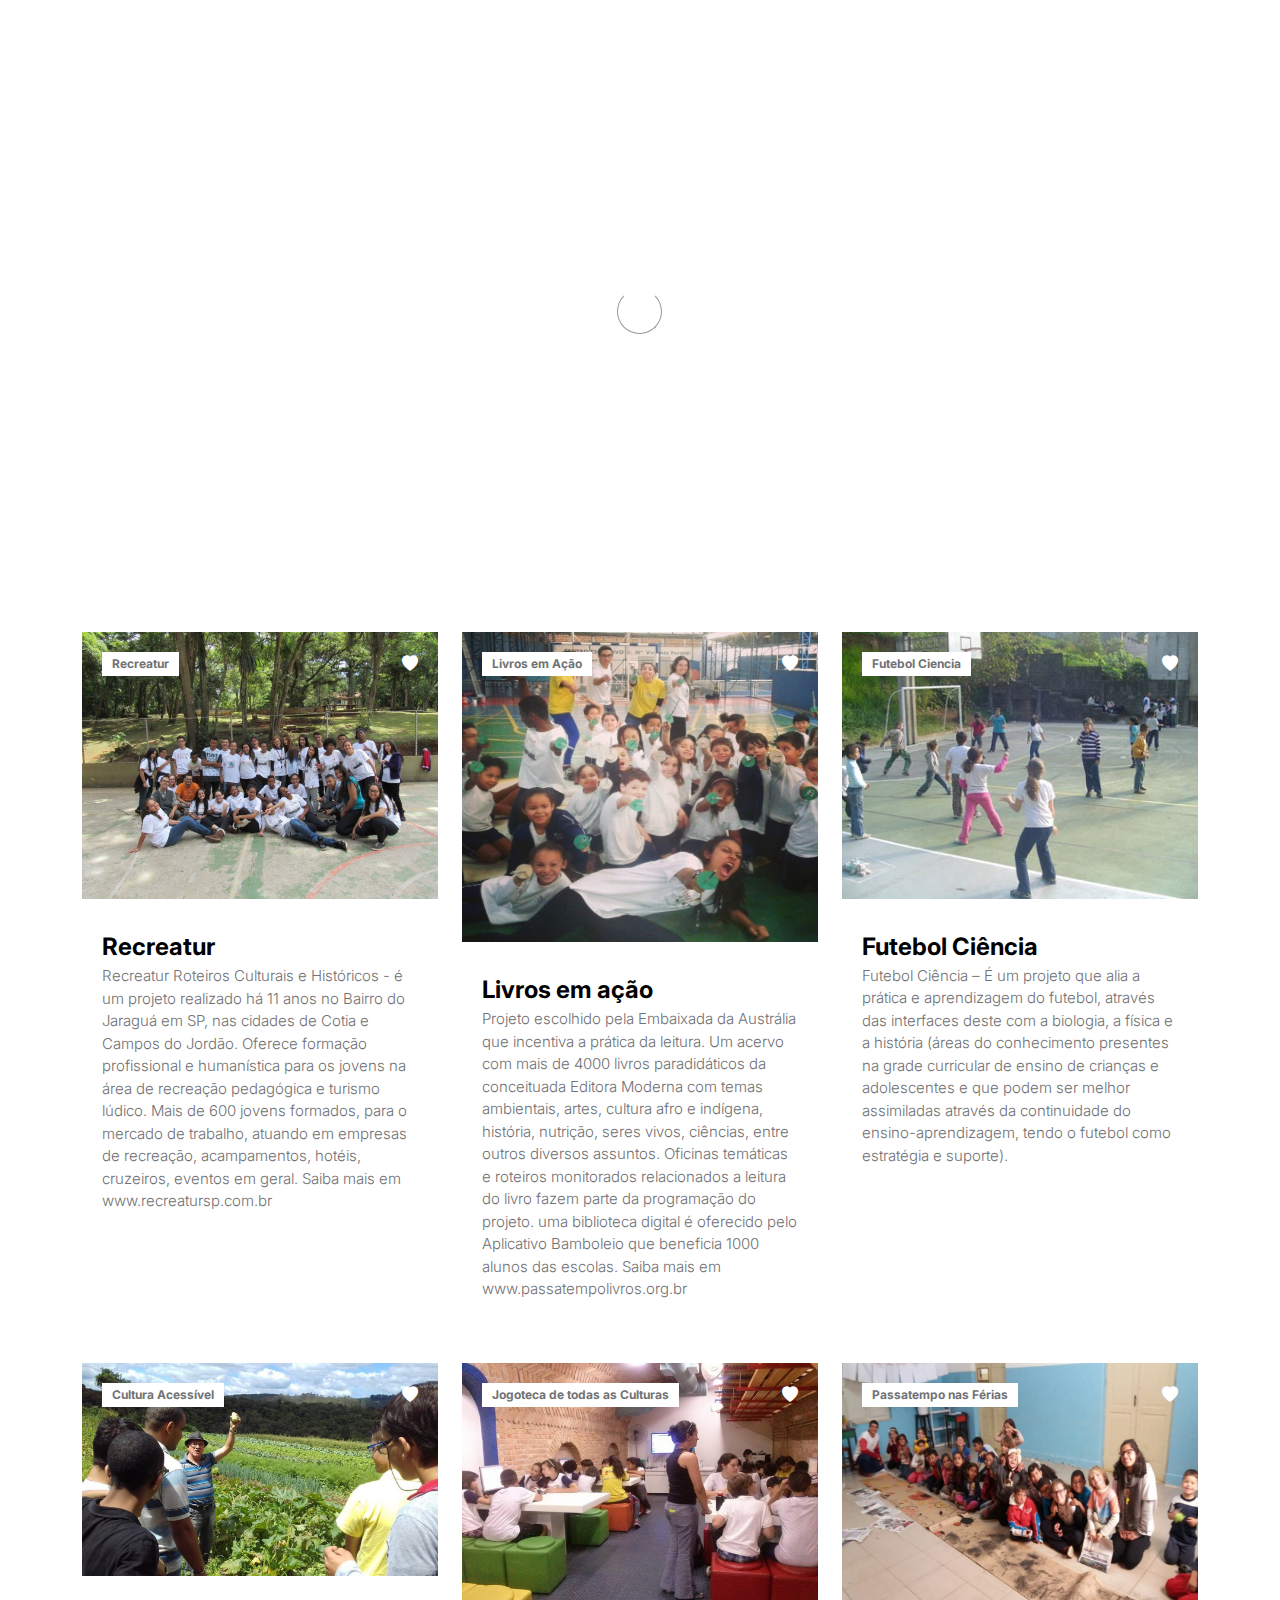
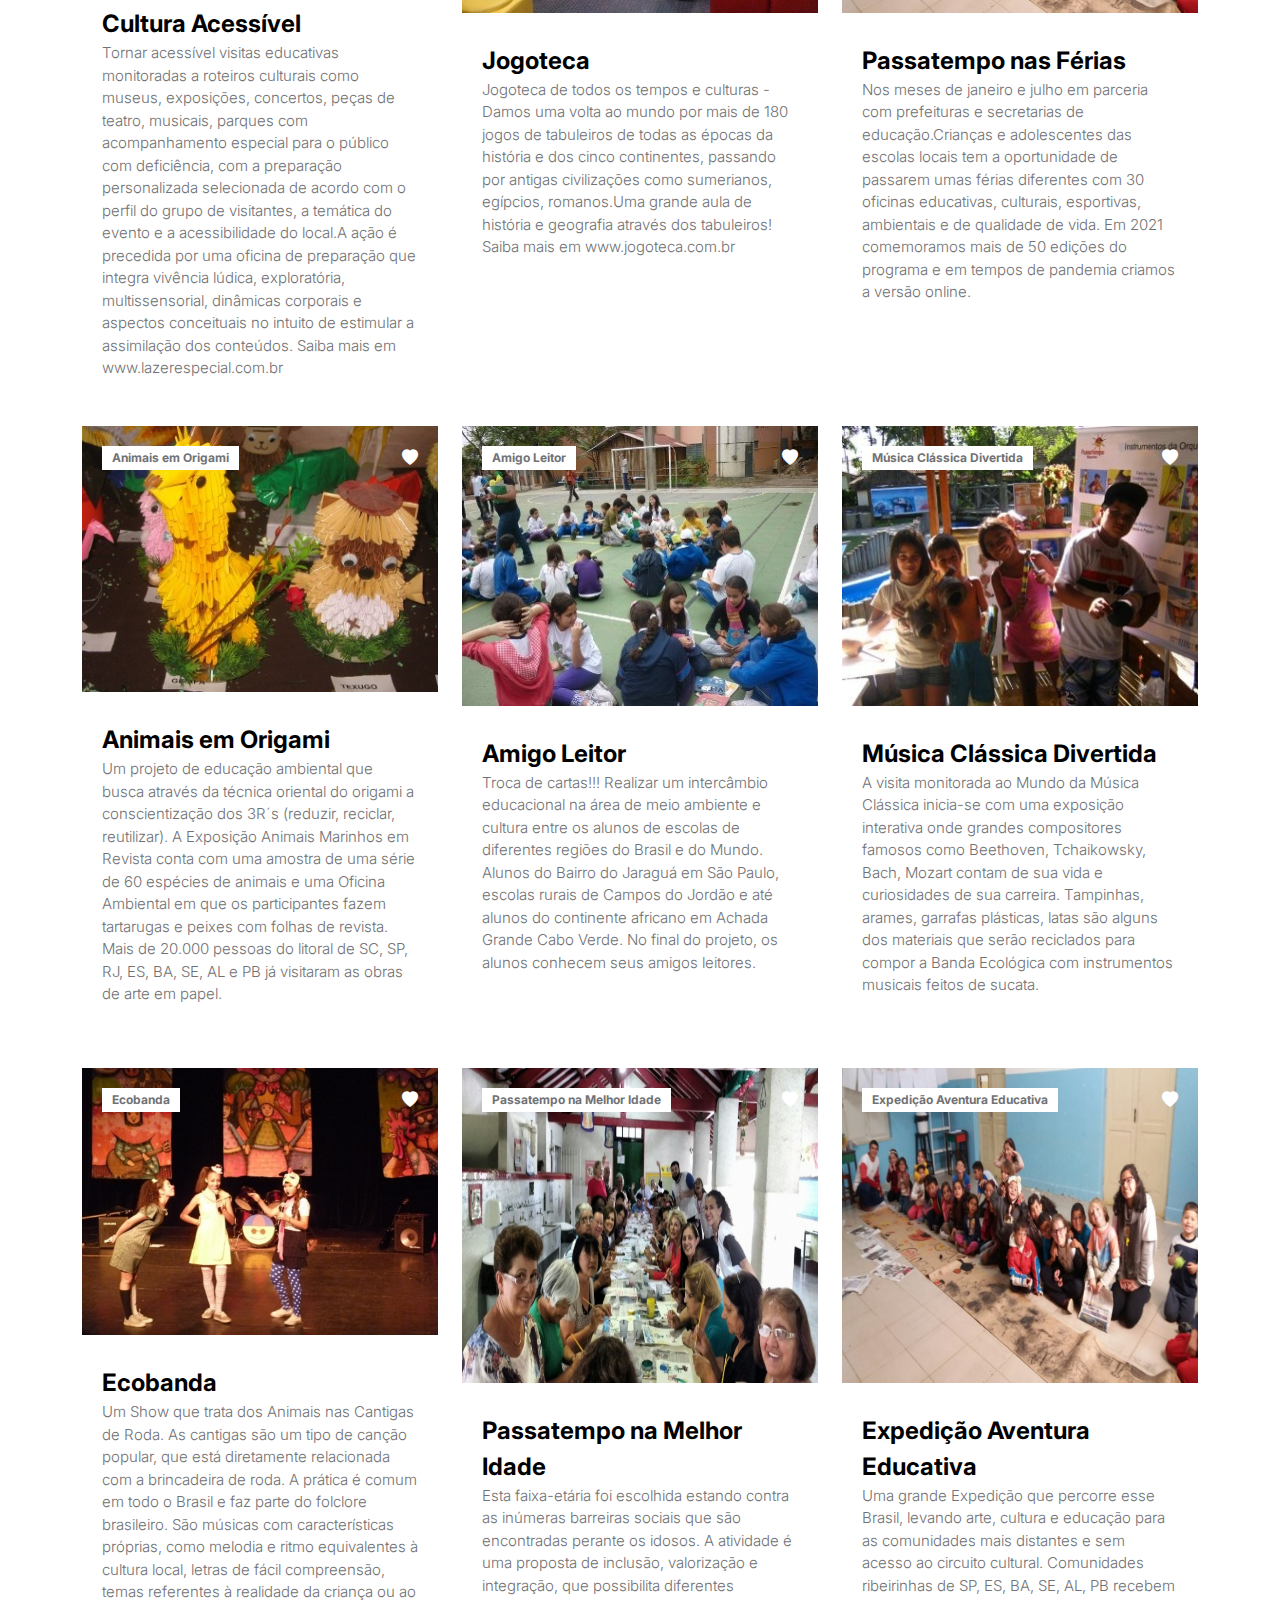
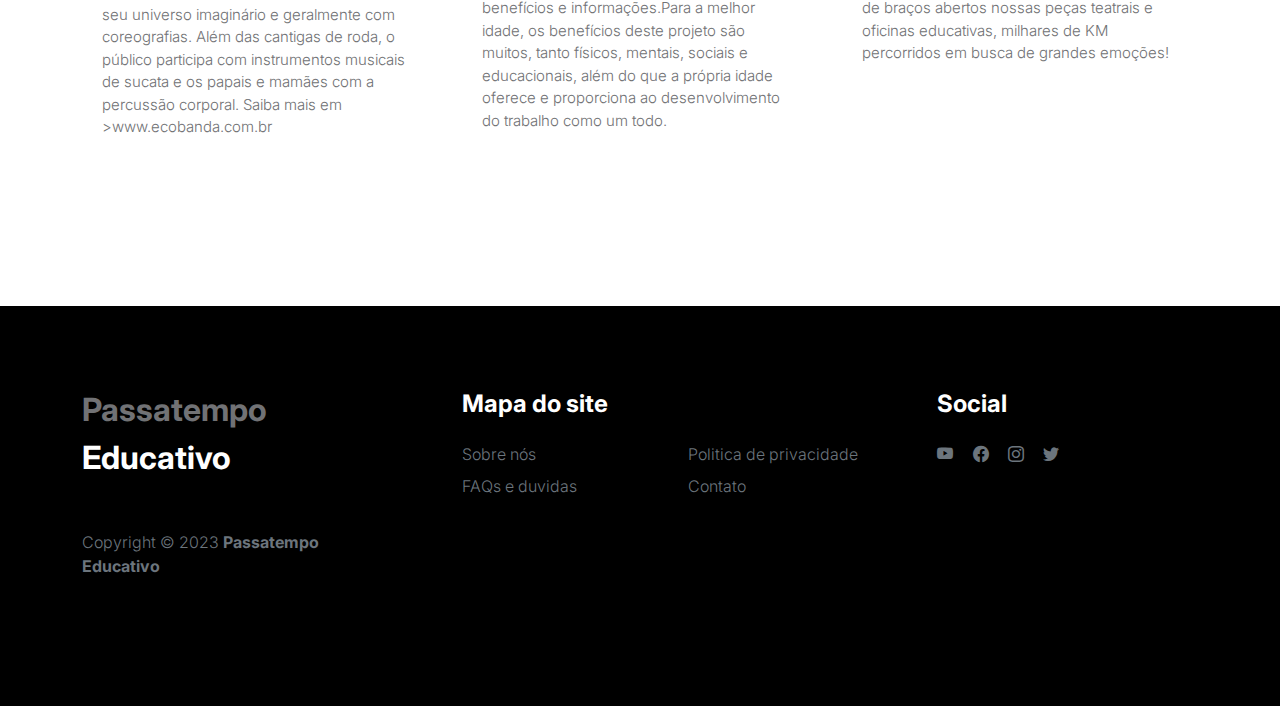
<file: projetos.html>
<!doctype html>
<html lang="en">
    <head>
        <meta charset="utf-8">
        <meta name="viewport" content="width=device-width, initial-scale=1">

        <meta name="description" content="">
        <meta name="author" content="">

        <title>Passatempo Educativo</title>

        <!-- CSS FILES -->
        <link rel="preconnect" href="https://fonts.googleapis.com">

        <link rel="preconnect" href="https://fonts.gstatic.com" crossorigin>

        <link href="https://fonts.googleapis.com/css2?family=Inter:wght@100;300;400;700;900&display=swap" rel="stylesheet">

        <link href="css/bootstrap.min.css" rel="stylesheet">
        <link href="css/bootstrap-icons.css" rel="stylesheet">

        <link rel="stylesheet" href="css/slick.css"/>

        <link href="css/passatempo_educativo.css" rel="stylesheet">
        <link rel="icon" href="images/passatempo_educativo/favicon/faviconV2.png" type="image/png">

    </head>
    
    <body>

        <section class="preloader">
            <div class="spinner">
                <span class="sk-inner-circle"></span>
            </div>
        </section>
    
        <main>

            <nav class="navbar navbar-expand-lg">
                <div class="container">
                    <button class="navbar-toggler" type="button" data-bs-toggle="collapse" data-bs-target="#navbarNav" aria-controls="navbarNav" aria-expanded="false" aria-label="Toggle navigation">
                        <span class="navbar-toggler-icon"></span>
                    </button>

                    <a class="navbar-brand" href="index.html">
                        <strong><span>Passatempo</span> Educativo</strong>
                    </a>



                    <div class="collapse navbar-collapse" id="navbarNav">
                        <ul class="navbar-nav mx-auto">
                            <li class="nav-item">
                                <a class="nav-link" href="index.html">Inicio</a>
                            </li>

                            <li class="nav-item">
                                <a class="nav-link" href="governanca.html">Governanca</a>
                            </li>

                            <li class="nav-item">
                                <a class="nav-link active" href="projetos.html">Projetos</a>
                            </li>

                            <li class="nav-item">
                                <a class="nav-link"href="Eletivas.html">Eletivas</a>
                            </li>

                            <li class="nav-item">
                                <a class="nav-link" href="Eletivas.html">Cursos</a>
                            </li>

                            <li class="nav-item">
                                <a class="nav-link" href="fq.html">Agenda</a>
                            </li>

                            <li class="nav-item">
                                <a class="nav-link" href="q.html">Apadrinhe</a>
                            </li>

                            <li class="nav-item">
                                <a class="nav-link" href="q.html">Empresa</a>
                            </li>

                            <li class="nav-item">
                                <a class="nav-link" href="contct.html">Contato</a>
                            </li>

                            <li class="nav-item">
                                
                            </li>
                        </ul>
                        <br>
                        <div class="d-lg-block">
                            <a href="sign-in.html"><button class="btn custom-btn" type="button" style="width: 100%;">Doe Aqui</button></a>
                            
                        </div>
                    </div>
                </div>
            </nav>

            <header class="site-header section-padding d-flex justify-content-center align-items-center">
                <div class="container">
                    <div class="row">

                        <div class="col-lg-10 col-12">
                            <h1>
                                <span class="d-block text-primary">Nossos</span>
                                <span class="d-block text-dark">projetos</span>
                            </h1>
                        </div>
                    </div>
                </div>
            </header>

            <section class="products section-padding">
                <div class="container">
                    <div class="row">
                        
                        <div class="col-12">
                            <h2 class="mb-5"></h2>
                        </div>

                        <div class="col-lg-4 col-12 mb-3">
                            <div class="product-thumb">
                                <a>
                                    <img src="images/passatempo_educativo/projetos/projeto 1.jpg" class="img-fluid product-image" alt="">
                                </a>

                                <div class="product-top d-flex">
                                    <span class="product-alert me-auto">Recreatur</span>

                                    <a href="#" class="bi-heart-fill product-icon"></a>
                                </div>

                                <div class="product-info d-flex">
                                    <div>
                                        <h5 class="product-title mb-0">
                                            <a class="product-title-link">Recreatur</a>
                                        </h5>

                                        <p class="product-p" style="font-size: 15px;">Recreatur Roteiros Culturais e Históricos  - é um projeto realizado há 11 anos no Bairro do Jaraguá em SP, nas cidades de Cotia e Campos do Jordão.
                                        Oferece formação profissional e humanística para os jovens na área de recreação pedagógica e turismo lúdico.
                                        Mais de 600 jovens formados, para o mercado de trabalho, atuando em empresas de recreação, acampamentos, hotéis, cruzeiros, eventos em geral. Saiba mais em <a href="www.recreatursp.com.br">www.recreatursp.com.br</a></p>
                                    </div>

                                </div>
                            </div>
                        </div>

                        <div class="col-lg-4 col-12 mb-3">
                            <div class="product-thumb">
                                <a>
                                    <img style="width: 1000px; height: 310px;" src="images/passatempo_educativo/projetos/projeto 2.jpg" class="img-fluid product-image" alt="">
                                </a>

                                <div class="product-top d-flex">
                                    <span class="product-alert">Livros em Ação</span>

                                    <a href="#" class="bi-heart-fill product-icon ms-auto"></a>
                                </div>

                                <div class="product-info d-flex">
                                    <div>
                                        <h5 class="product-title mb-0">
                                            <a class="product-title-link">Livros em ação</a>
                                        </h5>

                                        <p class="product-p" style="font-size: 15px;">Projeto escolhido pela Embaixada da Austrália que incentiva a prática da leitura.
                                        Um acervo com mais de 4000 livros paradidáticos da conceituada Editora Moderna com temas ambientais, artes, cultura afro e indígena, história, nutrição, seres vivos, ciências, entre outros diversos assuntos.
                                        Oficinas temáticas e roteiros monitorados relacionados a leitura do livro fazem parte da programação do projeto.
                                        uma biblioteca digital é oferecido pelo Aplicativo Bamboleio que beneficia 1000 alunos das escolas.
                                        Saiba mais em www.passatempolivros.org.br</p>
                                    </div>

                                    
                                </div>
                            </div>
                        </div>

                        <div class="col-lg-4 col-12">
                            <div class="product-thumb">
                                <a>
                                    <img style="width: 1000px;" src="images/passatempo_educativo/projetos/projeto 3.jpg" class="img-fluid product-image" alt="">
                                </a>

                                

                                <div class="product-top d-flex">
                                    <span class="product-alert">Futebol Ciencia </span>

                                    <a href="#" class="bi-heart-fill product-icon ms-auto"></a>
                                </div>

                                <div class="product-info d-flex">
                                    <div>
                                        <h5 class="product-title mb-0">
                                            <a class="product-title-link">Futebol Ciência</a>
                                        </h5>

                                        <p class="product-p" style="font-size: 15px;">Futebol Ciência – É um projeto que alia a prática e aprendizagem do futebol, através das interfaces deste com a biologia, a física e a história (áreas do conhecimento presentes na grade curricular de ensino de crianças e adolescentes e que podem ser melhor assimiladas através da continuidade do ensino-aprendizagem, tendo o futebol como estratégia e suporte). </p>
                                    </div>

                                    
                                    
                                </div>
                            </div>
                        </div>

                        <div class="col-lg-4 col-12">
                            <div class="product-thumb">
                                <a>
                                    <img style="width: 1000px;" src="images/passatempo_educativo/projetos/projeto4.jpg" class="img-fluid product-image" alt="">
                                </a>

                                

                                <div class="product-top d-flex">
                                    <span class="product-alert">Cultura Acessível
                                   </span>

                                    <a href="#" class="bi-heart-fill product-icon ms-auto"></a>
                                </div>

                                <div class="product-info d-flex">
                                    <div>
                                        <h5 class="product-title mb-0">
                                            <a class="product-title-link">Cultura Acessível</a>
                                        </h5>

                                        <p class="product-p" style="font-size: 15px;">
                                            Tornar acessível visitas educativas monitoradas a roteiros culturais como museus, exposições, concertos, peças de teatro, musicais, parques com acompanhamento especial para o público com deficiência, com a preparação personalizada selecionada de acordo com o perfil do grupo de visitantes, a temática do evento e a acessibilidade do local.A ação é precedida por uma oficina de preparação que integra vivência lúdica, exploratória, multissensorial, dinâmicas corporais e aspectos conceituais no intuito de estimular a assimilação dos conteúdos. Saiba mais em <a href="www.lazerespecial.com.br">www.lazerespecial.com.br</a></p>
                                    </div>

                                    
                                </div>
                            </div>
                        </div>

                        <div class="col-lg-4 col-12 mb-3">
                            <div class="product-thumb">
                                <a>
                                    <img style="width: 1000px; height: 250px;" src="images/passatempo_educativo/projetos/PROJETO5.jpg" class="img-fluid product-image" alt="">
                                </a>

                                <div class="product-top d-flex">
                                    <span class="product-alert">Jogoteca de todas as Culturas</span>

                                    <a href="#" class="bi-heart-fill product-icon ms-auto"></a>
                                </div>

                                <div class="product-info d-flex">
                                    <div>
                                        <h5 class="product-title mb-0">
                                            <a class="product-title-link">Jogoteca</a>
                                        </h5>

                                        <p class="product-p" style="font-size: 15px;">Jogoteca de todos os tempos e culturas - Damos uma volta ao mundo por mais de 180 jogos de tabuleiros de todas as épocas da história e dos cinco continentes, passando por antigas civilizações como sumerianos, egípcios, romanos.Uma grande aula de história e geografia através dos tabuleiros! Saiba mais em <a href="www.jogoteca.com.br">www.jogoteca.com.br</a></p>
                                    </div>

                                </div>
                            </div>
                        </div>

                        <div class="col-lg-4 col-12">
                            <div class="product-thumb">
                                <a>
                                    <img style="width: 1000px; height: 250px;" src="images/passatempo_educativo/projetos/projeto6.jpg" class="img-fluid product-image" alt="">
                                </a>

                                

                                <div class="product-top d-flex">
                                    <span class="product-alert">Passatempo nas Férias</span>

                                    <a href="#" class="bi-heart-fill product-icon ms-auto"></a>
                                </div>

                                <div class="product-info d-flex">
                                    <div>
                                        <h5 class="product-title mb-0">
                                            <a class="product-title-link">Passatempo nas Férias</a>
                                        </h5>

                                        <p class="product-p" style="font-size: 15px;">Nos meses de janeiro e julho em parceria com prefeituras e secretarias de educação.Crianças e adolescentes das escolas locais tem a oportunidade de passarem umas férias diferentes com 30 oficinas educativas, culturais, esportivas, ambientais e de qualidade de vida.
                                        Em 2021 comemoramos mais de 50 edições do programa e em tempos de pandemia criamos a versão online.</p>
                                    </div>

                                    
                                    
                                </div>
                            </div>
                        </div>

                        <div class="col-lg-4 col-12 mb-3">
                            <div class="product-thumb">
                                <a>
                                    <img src="images/passatempo_educativo/projetos/projeto7.jpg" class="img-fluid product-image" alt="">
                                </a>

                                <div class="product-top d-flex">
                                    <span class="product-alert me-auto">Animais em Origami</span>

                                    <a href="#" class="bi-heart-fill product-icon"></a>
                                </div>

                                <div class="product-info d-flex">
                                    <div>
                                        <h5 class="product-title mb-0">
                                            <a class="product-title-link">Animais em Origami</a>
                                        </h5>

                                        <p class="product-p" style="font-size: 15px;">
                                            Um projeto de educação ambiental que busca através da técnica oriental do origami a conscientização dos 3R´s (reduzir, reciclar, reutilizar).
                                            A Exposição Animais Marinhos em Revista conta com uma amostra de uma série de 60 espécies de animais e uma Oficina Ambiental em que os participantes fazem tartarugas e peixes com folhas de revista.
                                            Mais de 20.000 pessoas do litoral de SC, SP, RJ, ES, BA, SE, AL e PB já visitaram as obras de arte em papel.</p>
                                    </div>

                                </div>
                            </div>
                        </div>

                        <div class="col-lg-4 col-12 mb-3">
                            <div class="product-thumb">
                                <a>
                                    <img style="width: 1000px; height: 280px;" src="images/passatempo_educativo/projetos/projeto8.jpg" class="img-fluid product-image" alt="">
                                </a>

                                <div class="product-top d-flex">
                                    <span class="product-alert">Amigo Leitor</span>

                                    <a href="#" class="bi-heart-fill product-icon ms-auto"></a>
                                </div>

                                <div class="product-info d-flex">
                                    <div>
                                        <h5 class="product-title mb-0">
                                            <a class="product-title-link">Amigo Leitor</a>
                                        </h5>

                                        <p class="product-p" style="font-size: 15px;">Troca de cartas!!! Realizar um intercâmbio educacional na área de meio ambiente e cultura entre os alunos de escolas de diferentes regiões do Brasil e do Mundo.
                                        Alunos do Bairro do Jaraguá em São Paulo, escolas rurais de Campos do Jordão e até alunos do continente africano em Achada Grande Cabo Verde.
                                        No final do projeto, os alunos conhecem seus amigos leitores.</p>
                                    </div>

                                    
                                </div>
                            </div>
                        </div>

                        <div class="col-lg-4 col-12">
                            <div class="product-thumb">
                                <a>
                                    <img style="width: 1000px; height: 280px;" src="images/passatempo_educativo/projetos/projeto9.jpg" class="img-fluid product-image" alt="">
                                </a>

                                

                                <div class="product-top d-flex">
                                    <span class="product-alert">Música Clássica Divertida</span>

                                    <a href="#" class="bi-heart-fill product-icon ms-auto"></a>
                                </div>

                                <div class="product-info d-flex">
                                    <div>
                                        <h5 class="product-title mb-0">
                                            <a class="product-title-link">Música Clássica Divertida</a>
                                        </h5>

                                        <p class="product-p" style="font-size: 15px;">A visita monitorada ao Mundo da Música Clássica inicia-se com uma exposição interativa onde grandes compositores famosos como Beethoven, Tchaikowsky, Bach, Mozart contam de sua vida e curiosidades de sua carreira.
                                        Tampinhas, arames, garrafas plásticas, latas são alguns dos materiais que serão reciclados para compor a Banda Ecológica com instrumentos musicais feitos de sucata.</p>
                                    </div>

                                    
                                    
                                </div>
                            </div>
                        </div>

                        <div class="col-lg-4 col-12">
                            <div class="product-thumb">
                                <a>
                                    <img style="width: 1000px;" src="images/passatempo_educativo/projetos/projeto10.jpg" class="img-fluid product-image" alt="">
                                </a>

                                

                                <div class="product-top d-flex">
                                    <span class="product-alert">Ecobanda
                                   </span>

                                    <a href="#" class="bi-heart-fill product-icon ms-auto"></a>
                                </div>

                                <div class="product-info d-flex">
                                    <div>
                                        <h5 class="product-title mb-0">
                                            <aclass="product-title-link">Ecobanda</aclass=>
                                        </h5>

                                        <p class="product-p" style="font-size: 15px;">
                                            Um Show que trata dos Animais nas Cantigas de Roda.
                                            As cantigas são um tipo de canção popular, que está diretamente relacionada com a brincadeira de roda. A prática é comum em todo o Brasil e faz parte do folclore brasileiro. São músicas com características próprias, como melodia e ritmo equivalentes à cultura local, letras de fácil compreensão, temas referentes à realidade da criança ou ao seu universo imaginário e geralmente com coreografias.
                                            Além das cantigas de roda, o público participa com instrumentos musicais de sucata e os papais e mamães com a percussão corporal.
                                            Saiba mais em <a href=">www.ecobanda.com.br">>www.ecobanda.com.br</a
                                            </p>
                                    </div>

                                    
                                </div>
                            </div>
                        </div>

                        <div class="col-lg-4 col-12 mb-3">
                            <div class="product-thumb">
                                <a>
                                    <img style="width: 1000px;  height: 315px;" src="images/passatempo_educativo/projetos/projeto11.jpg" class="img-fluid product-image" alt="">
                                </a>

                                <div class="product-top d-flex">
                                    <span class="product-alert">Passatempo na Melhor Idade</span>

                                    <a href="#" class="bi-heart-fill product-icon ms-auto"></a>
                                </div>

                                <div class="product-info d-flex">
                                    <div>
                                        <h5 class="product-title mb-0">
                                            <a class="product-title-link">Passatempo na Melhor Idade</a>
                                        </h5>

                                        <p class="product-p" style="font-size: 15px;">
                                            Esta faixa-etária foi escolhida estando contra as inúmeras barreiras sociais que são encontradas perante os idosos. A atividade é uma proposta de inclusão, valorização e integração, que possibilita diferentes benefícios e informações.Para a melhor idade, os benefícios deste projeto são muitos, tanto físicos, mentais, sociais e educacionais, além do que a própria idade oferece e proporciona ao desenvolvimento do trabalho como um todo.  
                                        </p>
                                    </div>

                                </div>
                            </div>
                        </div>

                        <div class="col-lg-4 col-12">
                            <div class="product-thumb">
                                <a>
                                    <img style="width: 1000px; height: 315px;" src="images/passatempo_educativo/projetos/projeto6.jpg" class="img-fluid product-image" alt="">
                                </a>

                                

                                <div class="product-top d-flex">
                                    <span class="product-alert">Expedição Aventura Educativa</span>

                                    <a href="#" class="bi-heart-fill product-icon ms-auto"></a>
                                </div>

                                <div class="product-info d-flex">
                                    <div>
                                        <h5 class="product-title mb-0">
                                            <a class="product-title-link">Expedição Aventura Educativa</a>
                                        </h5>

                                        <p class="product-p" style="font-size: 15px;">
                                            Uma grande Expedição que percorre esse Brasil, levando arte, cultura e educação para as comunidades mais distantes e sem acesso ao circuito cultural. Comunidades ribeirinhas de SP, ES, BA, SE, AL, PB recebem de braços abertos nossas peças teatrais e oficinas educativas, milhares de KM percorridos em busca de grandes emoções!
                                        </p>
                                    </div>

                                    
                                    
                                </div>
                            </div>
                        </div>
                    </div>
                </div>
            </section>

        </main>

        <footer class="site-footer">
            <div class="container">
                <div class="row">

                    <div class="col-lg-3 col-10 me-auto mb-4">
                        <h4 class="text-white mb-3"><a href="index.html">Passatempo</a> Educativo</h4>
                        <p class="copyright-text text-muted mt-lg-5 mb-4 mb-lg-0">Copyright © 2023 <strong>Passatempo Educativo</strong></p>
                        <br>
                    </div>

                    <div class="col-lg-5 col-8">
                        <h5 class="text-white mb-3">Mapa do site</h5>

                        <ul class="footer-menu d-flex flex-wrap">
                            <li class="footer-menu-item"><a href="about.html" class="footer-menu-link">Sobre nós</a></li>

                            <li class="footer-menu-item"><a href="#" class="footer-menu-link">Politica de privacidade</a></li>

                            <li class="footer-menu-item"><a href="#" class="footer-menu-link">FAQs e duvidas</a></li>

                            <li class="footer-menu-item"><a href="#" class="footer-menu-link">Contato</a></li>
                        </ul>
                    </div>

                    <div class="col-lg-3 col-4">
                        <h5 class="text-white mb-3">Social</h5>

                        <ul class="social-icon">

                            <li><a href="https://www.youtube.com/channel/UCmjjEtnmVvDNJAkpQmU6gUA" class="social-icon-link bi-youtube"></a></li>

                            <li><a href="https://www.facebook.com/Passatempoedu/?ref=embed_page" class="social-icon-link bi-facebook"></a></li>

                            <li><a href="https://www.instagram.com/passatempoeducativo" class="social-icon-link bi-instagram"></a></li>

                            <li><a href="https://twitter.com/passatempoedu" class="social-icon-link bi-twitter"></a></li>

                        </ul>
                    </div>

                </div>
            </div>
        </footer>

        <!-- JAVASCRIPT FILES -->
        <script src="js/jquery.min.js"></script>
        <script src="js/bootstrap.bundle.min.js"></script>
        <script src="js/Headroom.js"></script>
        <script src="js/jQuery.headroom.js"></script>
        <script src="js/slick.min.js"></script>
        <script src="js/custom.js"></script>

    </body>
</html>
</file>
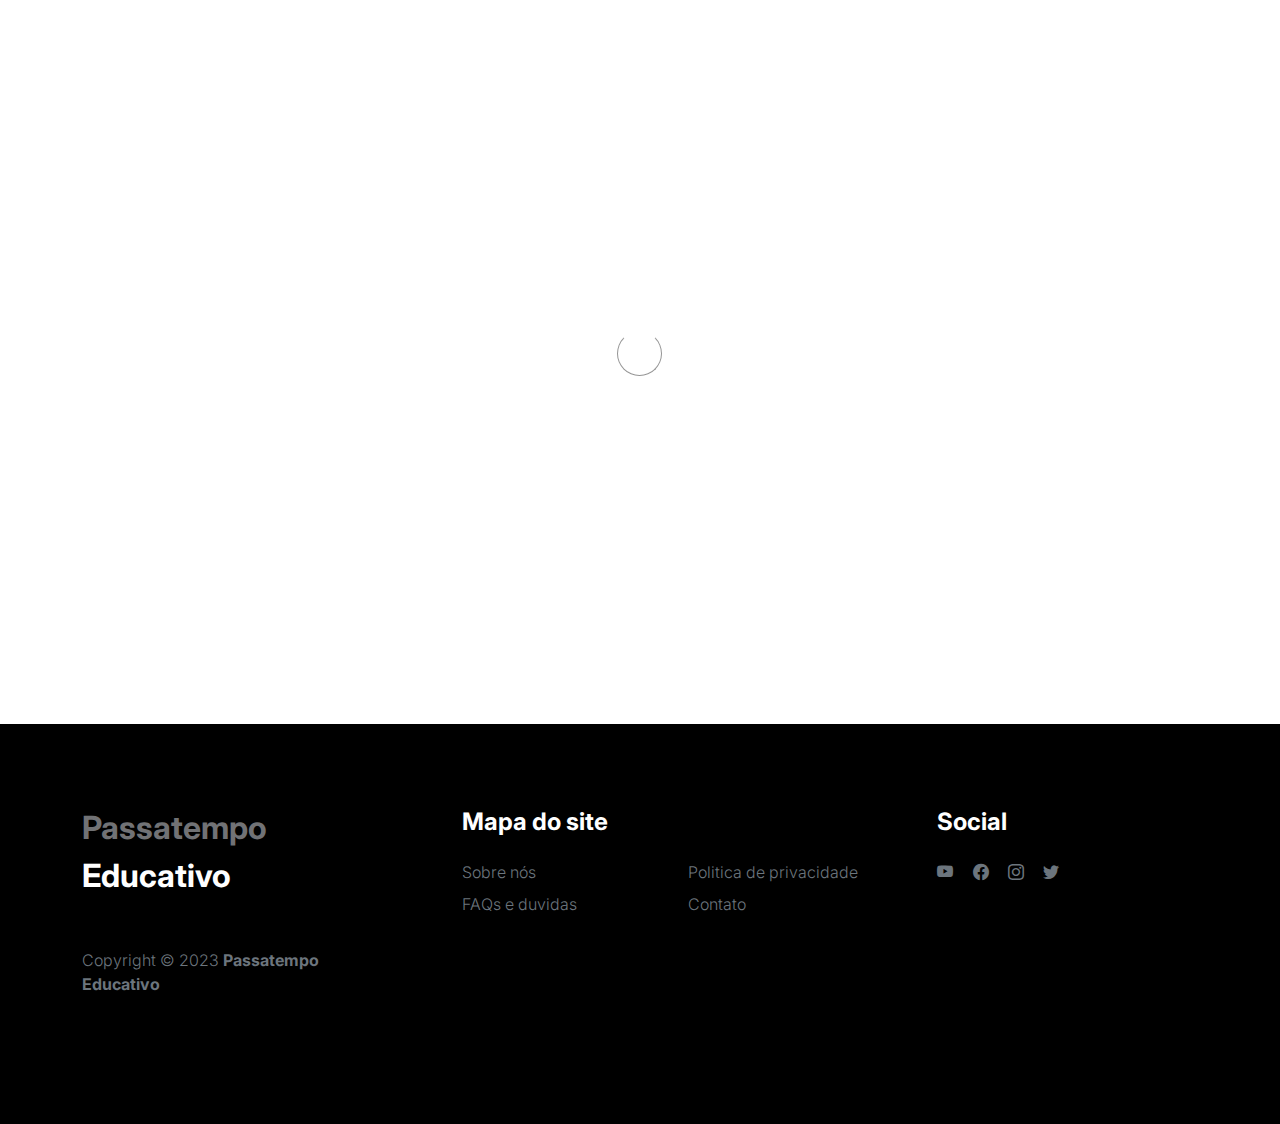
<file: sign-in.html>
<!doctype html>
<html lang="en">
    <head>
        <meta charset="utf-8">
        <meta name="viewport" content="width=device-width, initial-scale=1">

        <meta name="description" content="">
        <meta name="author" content="">

        <title>Passatempo Educativo</title>

        <!-- CSS FILES -->
        <link rel="preconnect" href="https://fonts.googleapis.com">

        <link rel="preconnect" href="https://fonts.gstatic.com" crossorigin>

        <link href="https://fonts.googleapis.com/css2?family=Inter:wght@100;300;400;700;900&display=swap" rel="stylesheet">

        <link href="css/bootstrap.min.css" rel="stylesheet">
        <link href="css/bootstrap-icons.css" rel="stylesheet">

        <link rel="stylesheet" href="css/slick.css"/>

        <link href="css/passatempo_educativo.css" rel="stylesheet">
        <link rel="icon" href="images/passatempo_educativo/favicon/faviconV2.png" type="image/png">


    </head>
    
    <body>

        <section class="preloader">
            <div class="spinner">
                <span class="sk-inner-circle"></span>
            </div>
        </section>
    
        <main>

            <section class="sign-in-form section-padding">
                <div class="container">
                    <div class="row">
                        <div class="col-lg-12 mx-auto col-12">
                            <div class="row">
                                <div class="col-lg-6 col-11 mx-auto">
                                    <form role="form" method="post">
                                        <h2 class="hero-title mb-3">Nosso <span style="color: #FF4400;">PIX</span></h2>

                                        <div class="mb-4 p-0">
                                            <div >
                                                <h3>CNPJ 07.734.376/0001-79</h3>
                                            </div>
                                            <div>  
                                                <h5>Razão Social: Passatempo Educativo</h5>
                                            </div>     
                                        </div>

                                        <div class="form-floating p-0">
                                            <div>
                                                <h2 class="hero-title mb-3">Transferencia bancaria</h2>

                                            </div>
                                            <div style="">  
                                                <h5>Banco do Brasil</h5>
                                                <h5>Agência 4093-2</h5>
                                                <h5>Conta Corrente: 20.098-0</h5>
                                                <h5>CNPJ 07.734.376/0001-79</h5>
                                                <h5>Razão Social: Passatempo Educativo
                                                </h5>
                                            </div> 
                                        </div>


                                    

                                    </form>
                                </div>

                                <div class="col-lg-6 col-11 mx-auto">
                                    <h1 class="hero-title text-center mb-5">Cadastre-se</h1>
                                    <h6 class="text-center mb-5">Receba nossas novidades</h6>
                                    <div class="row">
                                        <div class="col-lg-8 col-11 mx-auto">
                                            <form role="form" method="post">
        
                                                <div class="form-floating mb-4 p-0">
                                                    <input type="email" name="email" id="email" pattern="[^ @]*@[^ @]*" class="form-control" placeholder="Email address" required>
        
                                                    <label for="email">Email</label>
                                                </div>
        
                                                <div class="form-floating p-0">
                                                    <input type="password" name="password" id="password" class="form-control" placeholder="Password" required>
        
                                                    <label for="password">Senha</label>
                                                </div>
        
                                                <button type="submit" class="btn custom-btn form-control mt-4 mb-3">
                                                    Logar
                                                </button>
        
                                                <p class="text-center">Não tem uma conta? <a href="sign-up.html">Crie uma</a></p>
        
                                            </form>
                                        </div>
                                    </div>
                                </div>
                            </div>
                        </div>
                    </div>
                </div>       
            </section>

        </main>

        <footer class="site-footer">
            <div class="container">
                <div class="row">

                    <div class="col-lg-3 col-10 me-auto mb-4">
                        <h4 class="text-white mb-3"><a href="index.html">Passatempo</a> Educativo</h4>
                        <p class="copyright-text text-muted mt-lg-5 mb-4 mb-lg-0">Copyright © 2023 <strong>Passatempo Educativo</strong></p>
                        <br>
                    </div>

                    <div class="col-lg-5 col-8">
                        <h5 class="text-white mb-3">Mapa do site</h5>

                        <ul class="footer-menu d-flex flex-wrap">
                            <li class="footer-menu-item"><a href="about.html" class="footer-menu-link">Sobre nós</a></li>

                            <li class="footer-menu-item"><a href="#" class="footer-menu-link">Politica de privacidade</a></li>

                            <li class="footer-menu-item"><a href="#" class="footer-menu-link">FAQs e duvidas</a></li>

                            <li class="footer-menu-item"><a href="#" class="footer-menu-link">Contato</a></li>
                        </ul>
                    </div>

                    <div class="col-lg-3 col-4">
                        <h5 class="text-white mb-3">Social</h5>

                        <ul class="social-icon">

                            <li><a href="https://www.youtube.com/channel/UCmjjEtnmVvDNJAkpQmU6gUA" class="social-icon-link bi-youtube"></a></li>

                            <li><a href="https://www.facebook.com/Passatempoedu/?ref=embed_page" class="social-icon-link bi-facebook"></a></li>

                            <li><a href="https://www.instagram.com/passatempoeducativo" class="social-icon-link bi-instagram"></a></li>

                            <li><a href="https://twitter.com/passatempoedu" class="social-icon-link bi-twitter"></a></li>

                        </ul>
                    </div>

                </div>
            </div>
        </footer>

        <!-- JAVASCRIPT FILES -->
        <script src="js/jquery.min.js"></script>
        <script src="js/bootstrap.bundle.min.js"></script>
        <script src="js/Headroom.js"></script>
        <script src="js/jQuery.headroom.js"></script>
        <script src="js/slick.min.js"></script>
        <script src="js/custom.js"></script>

    </body>
</html>
</file>
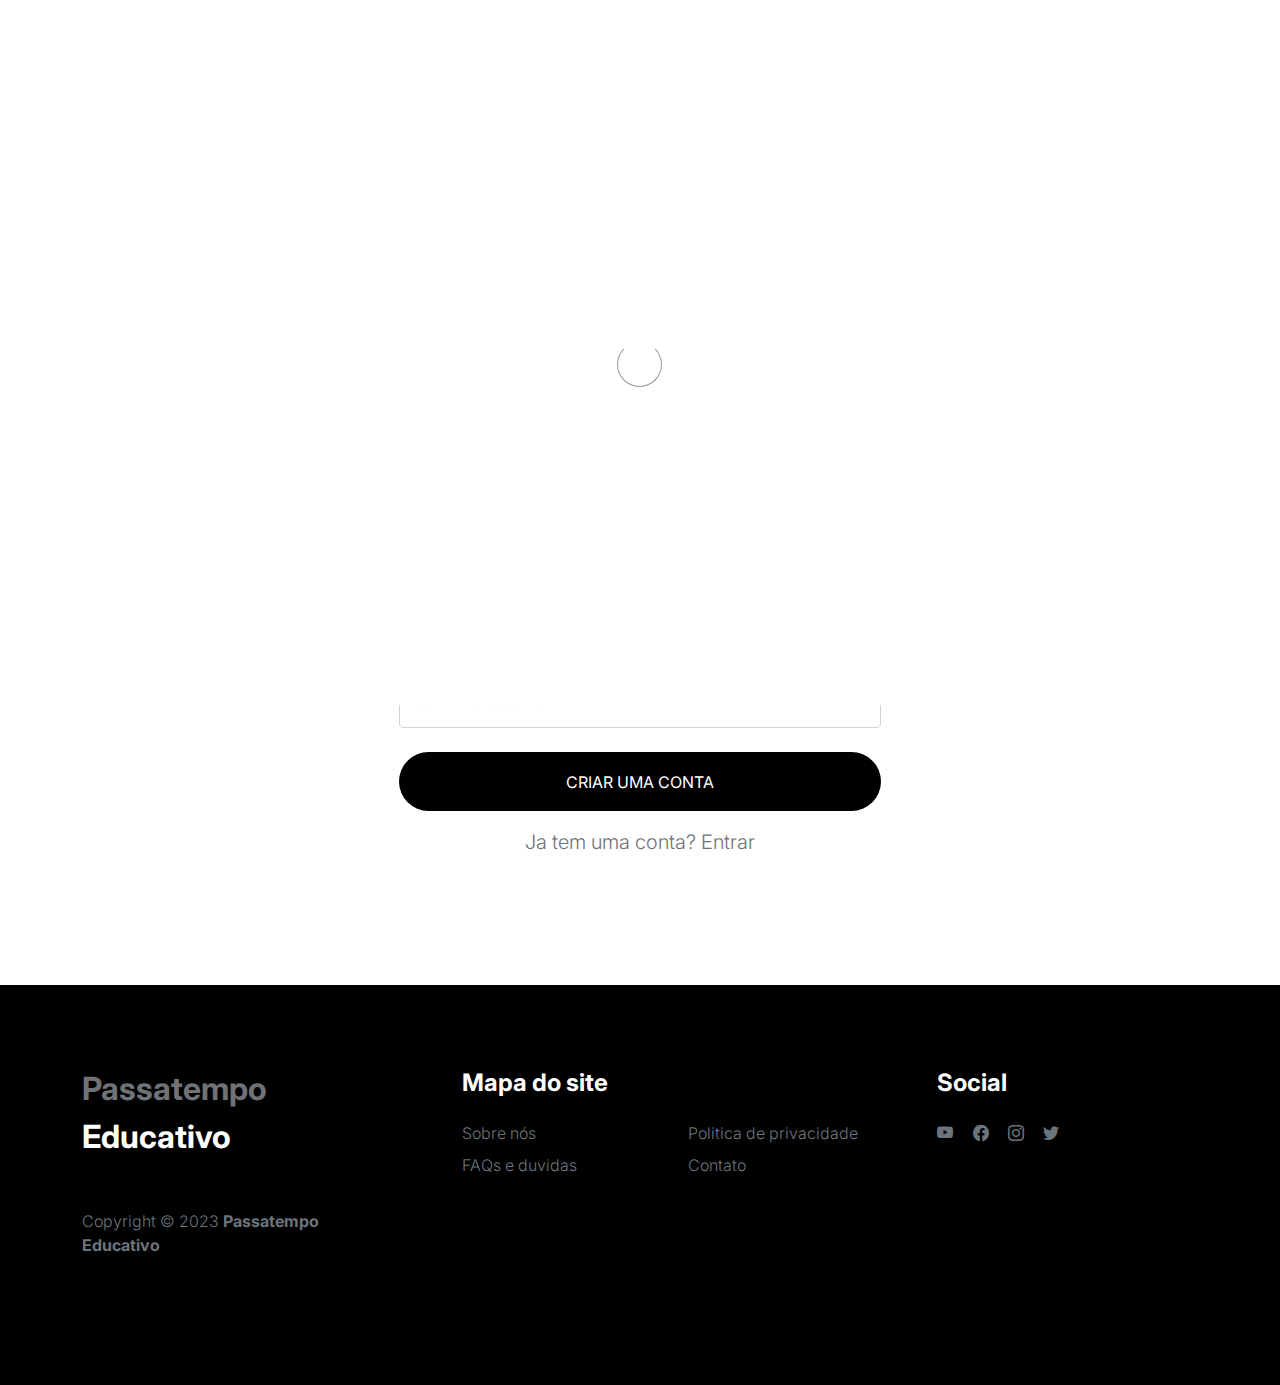
<file: sign-up.html>
<!doctype html>
<html lang="en">
    <head>
        <meta charset="utf-8">
        <meta name="viewport" content="width=device-width, initial-scale=1">

        <meta name="description" content="">
        <meta name="author" content="">

        <title>Passatempo Educativo</title>

        <!-- CSS FILES -->
        <link rel="preconnect" href="https://fonts.googleapis.com">

        <link rel="preconnect" href="https://fonts.gstatic.com" crossorigin>

        <link href="https://fonts.googleapis.com/css2?family=Inter:wght@100;300;400;700;900&display=swap" rel="stylesheet">

        <link href="css/bootstrap.min.css" rel="stylesheet">
        <link href="css/bootstrap-icons.css" rel="stylesheet">

        <link rel="stylesheet" href="css/slick.css"/>

        <link href="css/passatempo_educativo.css" rel="stylesheet">
        <link rel="icon" href="images/passatempo_educativo/favicon/faviconV2.png" type="image/png">


    </head>
    
    <body>

        <section class="preloader">
            <div class="spinner">
                <span class="sk-inner-circle"></span>
            </div>
        </section>
    
        <main>

            <section class="sign-in-form section-padding">
                <div class="container">
                    <div class="row">

                        <div class="col-lg-8 mx-auto col-12">

                            <h1 class="hero-title text-center mb-5">Cadastre-se</h1>

                            <div class="social-login d-flex flex-column w-50 m-auto">
                                
                                <a href="#" class="btn custom-btn social-btn mb-4">
                                    <i class="bi bi-google me-3"></i>

                                    Cadastre-se com o google
                                </a>

                                <a href="#" class="btn custom-btn social-btn">
                                    <i class="bi bi-facebook me-3"></i>

                                    Cadastre-se com o Facebook
                                </a>
                            </div>

                            <div class="div-separator w-50 m-auto my-5"><span>ou</span></div>

                            <div class="row">
                                <div class="col-lg-8 col-11 mx-auto">
                                    <form role="form" method="post">

                                        <div class="form-floating">
                                            <input type="email" name="email" id="email" pattern="[^ @]*@[^ @]*" class="form-control" placeholder="Email address" required>

                                            <label for="email">Email</label>
                                        </div>

                                        <div class="form-floating my-4">
                                            <input type="password" name="password" id="password" pattern="[0-9a-zA-Z]{4,10}" class="form-control" placeholder="Password" required>

                                            <label for="password">Senha</label>
                                            <div>
                                                <p class="text-center">* Deve conter letras maiuculas e numeros </p>
                                            </div>
                                        </div>

                                        <div class="form-floating">
                                            <input type="password" name="confirm_password" id="confirm_password" pattern="[0-9a-zA-Z]{4,10}" class="form-control" placeholder="Password" required>

                                            <label for="confirm_password">Confirme a senha</label>
                                        </div>

                                        <button type="submit" class="btn custom-btn form-control mt-4 mb-3">
                                            Criar uma conta
                                        </button>

                                        <p class="text-center">Ja tem uma conta? <a href="sign-in.html">Entrar</a></p>

                                    </form>
                                </div>
                            </div>
                            
                        </div>

                    </div>
                </div>
            </section>

        </main>

        <footer class="site-footer">
            <div class="container">
                <div class="row">

                    <div class="col-lg-3 col-10 me-auto mb-4">
                        <h4 class="text-white mb-3"><a href="index.html">Passatempo</a> Educativo</h4>
                        <p class="copyright-text text-muted mt-lg-5 mb-4 mb-lg-0">Copyright © 2023 <strong>Passatempo Educativo</strong></p>
                        <br>
                    </div>

                    <div class="col-lg-5 col-8">
                        <h5 class="text-white mb-3">Mapa do site</h5>

                        <ul class="footer-menu d-flex flex-wrap">
                            <li class="footer-menu-item"><a href="about.html" class="footer-menu-link">Sobre nós</a></li>

                            <li class="footer-menu-item"><a href="#" class="footer-menu-link">Politica de privacidade</a></li>

                            <li class="footer-menu-item"><a href="#" class="footer-menu-link">FAQs e duvidas</a></li>

                            <li class="footer-menu-item"><a href="#" class="footer-menu-link">Contato</a></li>
                        </ul>
                    </div>

                    <div class="col-lg-3 col-4">
                        <h5 class="text-white mb-3">Social</h5>

                        <ul class="social-icon">

                            <li><a href="https://www.youtube.com/channel/UCmjjEtnmVvDNJAkpQmU6gUA" class="social-icon-link bi-youtube"></a></li>

                            <li><a href="https://www.facebook.com/Passatempoedu/?ref=embed_page" class="social-icon-link bi-facebook"></a></li>

                            <li><a href="https://www.instagram.com/passatempoeducativo" class="social-icon-link bi-instagram"></a></li>

                            <li><a href="https://twitter.com/passatempoedu" class="social-icon-link bi-twitter"></a></li>

                        </ul>
                    </div>

                </div>
            </div>
        </footer>

        <!-- JAVASCRIPT FILES -->
        <script src="js/jquery.min.js"></script>
        <script src="js/bootstrap.bundle.min.js"></script>
        <script src="js/Headroom.js"></script>
        <script src="js/jQuery.headroom.js"></script>
        <script src="js/slick.min.js"></script>
        <script src="js/custom.js"></script>

    </body>
</html>
</file>
<file: css/passatempo_educativo.css>
/*

Tooplate 2127 Little Fashion

https://www.tooplate.com/view/2127-little-fashion

*/


/*---------------------------------------
  CUSTOM PROPERTIES ( VARIABLES )             
-----------------------------------------*/
:root {
  --white-color:                #FFFFFF;
  --primary-color:              #FF4400;
  --section-bg-color:           #f0f8ff;
  --dark-color:                 #000000;
  --grey-color:                 #d0d1d1;
  --p-color:                    #717275;

  --body-font-family:           'Inter', sans-serif;

  --h5-font-size:               24px;
  --p-font-size:                20px;
  --copyright-text-font-size:   16px;
  --product-link-font-size:     14px;
  --custom-link-font-size:      12px;

  --font-weight-thin:           100;
  --font-weight-light:          300;
  --font-weight-normal:         400;
  --font-weight-bold:           700;
  --font-weight-black:          900;
}

body,
html {
  height: 100%;
}

html {
  scroll-behavior: smooth;
}

@media screen and (prefers-reduced-motion: reduce) {
  html {
    scroll-behavior: auto;
  }
}

body {
    background: var(--white-color);
    font-family: var(--body-font-family);    
    position: relative;
}

/*---------------------------------------
  TYPOGRAPHY               
-----------------------------------------*/

h2,
h3,
h4,
h5,
h6 {
  color: var(--dark-color);
  line-height: inherit;
}

h1,
h2,
h3,
h4,
h5,
h6 {
  font-weight: var(--font-weight-bold);
}

h1,
h2 {
  font-weight: var(--font-weight-black);
}

h1 {
  font-size: 64px;
  line-height: normal;
}

h2 {
  font-size: 42px;
}

h3 {
  font-size: 36px;
}

h4 {
  font-size: 32px;
}

h5 {
  font-size: 24px;
}

h6 {
  font-size: 20px;
}

p {
  color: var(--p-color);
  font-size: var(--p-font-size);
  font-weight: var(--font-weight-light);
}

a, 
button {
  touch-action: manipulation;
  transition: all 0.3s;
}

a {
  color: var(--p-color);
  text-decoration: none;
}

a:hover {
  color: var(--primary-color);
}

.text-primary {
  color: var(--primary-color) !important;
}

::selection {
  background: var(--primary-color);
  color: var(--white-color);
}

/*---------------------------------------
  CUSTOM LINK               
-----------------------------------------*/
.custom-link {
  color: var(--p-color);
  font-size: var(--custom-link-font-size);
  font-weight: var(--font-weight-bold);
  text-transform: uppercase;
  position: relative;
}

.custom-link i {
  position: absolute;
  opacity: 0;
  bottom: 0;
  left: 100%;
  transition: all 0.3s;
  line-height: normal;
}

.custom-link:hover i {
  opacity: 1;
  left: 101%;
}

.lead {
  font-size: 1.5rem;
  font-weight: var(--font-weight-thin);
}

b,
strong {
  font-weight: var(--font-weight-bold);
}

/*---------------------------------------
  PRE LOADER               
-----------------------------------------*/
.preloader {
  position: fixed;
  top: 0;
  left: 0;
  width: 100%;
  height: 100%;
  z-index: 99999;
  display: flex;
  flex-flow: row nowrap;
  justify-content: center;
  align-items: center;
  background: none repeat scroll 0 0 var(--white-color);
}

.spinner {
  border: 1px solid transparent;
  border-radius: 5px;
  position: relative;
}

.spinner::before {
  content: '';
  box-sizing: border-box;
  position: absolute;
  top: 50%;
  left: 50%;
  width: 45px;
  height: 45px;
  margin-top: -10px;
  margin-left: -23px;
  border-radius: 50%;
  border: 1px solid #959595;
  border-top-color: var(--white-color);
  animation: spinner .9s linear infinite;
}

@keyframes spinner {
  to {transform: rotate(360deg);}
}

/*---------------------------------------
  CUSTOM BUTTON & ICON              
-----------------------------------------*/
.custom-btn {
  background: var(--dark-color);
  border-radius: 50px;
  color: var(--white-color);
  font-size: var(--copyright-text-font-size);
  text-transform: uppercase;
  padding: 16.50px 20px;
}

.social-btn {
  background: transparent;
  border: 1px solid var(--grey-color);
  color: var(--dark-color);
  text-transform: none;
}

.social-btn:hover {
  border-color: transparent;
}

.cart-form-select {
  border-radius: 0;
  padding-top: 15px;
  padding-bottom: 15px;
}

.cart-btn {
  border-radius: 0;
  width: 100%;
  font-size: var(--product-link-font-size);
}

.custom-btn:hover,
.slick-slideshow .custom-btn:hover {
  background: var(--primary-color);
  color: var(--white-color);
}

.custom-icon {
  color: var(--p-color);
  font-size: 24px;
}

.custom-icon {
  display: inline-block;
  vertical-align: middle;
}

.bi-bag.custom-icon {
  font-size: 17px;
}

.featured-icon {
  color: var(--grey-color);
  font-size: 52px;
}

/*---------------------------------------
  DIV SEPARATOR               
-----------------------------------------*/
.div-separator {
  position: relative;
}

.div-separator::before {
  content: "";
  height: 1px;
  background: var(--grey-color);
  display: block;
  width: 100%;
}

.div-separator span {
  position: absolute;
  top: 50%;
  margin-left: -22.5px;
  left: 50%;
  text-align: center;
  background: var(--white-color);
  margin-top: -11px;
  color: var(--dark-color);
  font-weight: var(--font-weight-bold);
  font-size: 14px;
  width: 35px;
  text-transform: uppercase;
}

/*---------------------------------------
  FULL IMAGE               
-----------------------------------------*/
.full-image-img {
  display: block;
  position: absolute;
  z-index: -1;
  right: 0;
  width: 100%;
  bottom: -120px;
  min-width: 650px;
}

@media (min-width: 1600px) {
  .full-image-img {
    bottom: -200px;
  }
}

/*---------------------------------------
  NAVIGATION               
-----------------------------------------*/
.navbar {
  background: var(--white-color);
  position: fixed;
  top: 0;
  right: 0;
  left: 0;
  padding: 25px 0;
  z-index: 2;
  will-change: transform;
  transition: transform 300ms linear;
}

.navbar span, h2 span, h4 span {
	color: var(--primary-color);
}

.navbar.headroom--not-top {
  padding: 20px 0;
}

.headroom--pinned {
  transform: translate(0, 0);
}

.headroom--unpinned {
  transform: translate(0, -150%);
}

.navbar-brand {
  color: var(--dark-color);
  font-size: 24px;
  font-weight: var(--font-weight-light);
  margin: 0;
  padding: 0;
}

.navbar-expand-lg .navbar-nav .nav-link {
  display: inline-block;
  padding: 0;
  margin-right: 1.5rem;
  margin-left: 1.5rem;
}

.nav-link {
  color: var(--p-color);
  font-size: 16px;
  position: relative;
}

.navbar .nav-link::after {
  position: absolute;
  top: 100%;
  left: 0;
  width: 100%;
  height: 2px;
  background: var(--grey-color);
  content: '';
  opacity: 0;
  -webkit-transition: opacity 0.3s, -webkit-transform 0.3s;
  -moz-transition: opacity 0.3s, -moz-transform 0.3s;
  transition: opacity 0.3s, transform 0.3s;
  -webkit-transform: translateY(10px);
  -moz-transform: translateY(10px);
  transform: translateY(10px);
}

.navbar .nav-link.active::after, 
.navbar .nav-link:hover::after {
  opacity: 1;
  -webkit-transform: translateY(0px);
  -moz-transform: translateY(0px);
  transform: translateY(0px);
}

.navbar .nav-link.active,
.navbar .nav-link:hover {
  color: var(--primary-color);
}

.nav-link:focus, 
.nav-link:hover {
  color: var(--p-color);
}

.navbar-toggler {
  border: 0;
  padding: 0;
  cursor: pointer;
  margin: 0;
  width: 30px;
  height: 35px;
  outline: none;
}

.navbar-toggler:focus {
  outline: none;
  box-shadow: none;
}

.navbar-toggler[aria-expanded="true"] .navbar-toggler-icon {
  background: transparent;
}

.navbar-toggler[aria-expanded="true"] .navbar-toggler-icon:before,
.navbar-toggler[aria-expanded="true"] .navbar-toggler-icon:after {
  transition: top 300ms 50ms ease, -webkit-transform 300ms 350ms ease;
  transition: top 300ms 50ms ease, transform 300ms 350ms ease;
  transition: top 300ms 50ms ease, transform 300ms 350ms ease, -webkit-transform 300ms 350ms ease;
  top: 0;
}

.navbar-toggler[aria-expanded="true"] .navbar-toggler-icon:before {
  transform: rotate(45deg);
}

.navbar-toggler[aria-expanded="true"] .navbar-toggler-icon:after {
  transform: rotate(-45deg);
}

.navbar-toggler .navbar-toggler-icon {
  background: var(--dark-color);
  transition: background 10ms 300ms ease;
  display: block;
  width: 30px;
  height: 2px;
  position: relative;
}

.navbar-toggler .navbar-toggler-icon::before,
.navbar-toggler .navbar-toggler-icon::after {
  transition: top 300ms 350ms ease, -webkit-transform 300ms 50ms ease;
  transition: top 300ms 350ms ease, transform 300ms 50ms ease;
  transition: top 300ms 350ms ease, transform 300ms 50ms ease, -webkit-transform 300ms 50ms ease;
  position: absolute;
  right: 0;
  left: 0;
  background: var(--dark-color);
  width: 30px;
  height: 2px;
  content: '';
}

.navbar-toggler .navbar-toggler-icon:before {
  top: -8px;
}

.navbar-toggler .navbar-toggler-icon:after {
  top: 8px;
}

/*---------------------------------------
  SITE HEADER              
-----------------------------------------*/
.site-header {
  background-color: var(--section-bg-color);
  position: relative;
  overflow: hidden;
  margin-top: 86px;
}

.site-header.section-padding {
  padding-top: 7rem;
  padding-bottom: 7rem;
}

.site-header.section-padding-img {
  padding-top: 10rem;
  padding-bottom: 10rem;
}

.header-image {
  position: absolute;
  top: 0;
  right: 0;
  width: 35%;
  height: 100%;
  object-fit: cover;
}

/*---------------------------------------
  SLICK SLIDESHOW               
-----------------------------------------*/
@media (min-width: 992px) {
  .slick-slideshow {
    height: 100vh;
  }
}

.slick-slideshow {
  margin-top: 86px;
}

.slick-title {
  color: var(--white-color);
}

.slick-custom {
  position: relative;
}

.slick-custom img {
  width: 100%;
  object-fit: cover;
}

.slick-bottom {
  background: linear-gradient(to top, var(--dark-color), transparent 90%);
  position: absolute;
  z-index: 2;
  bottom: 0;
  right: 0;
  left: 0;
  width: 100%;
  height: 100%;
}

.slick-bottom .container {
  position: absolute;
  top: 40%;
  left: 50%;
  transform: translate(-50%, -40%);
}

.slick-overlay {
  background: linear-gradient(to top, #000, transparent 120%);
  position: absolute;
  top: 0;
  right: 0;
  bottom: 0;
  left: 0;
}

.slick-slideshow .custom-btn {
  font-weight: var(--font-weight-bold);
  display: inline-block;
  padding-right: 32px;
  padding-left: 32px;
}

@media (min-width: 576px) {
  .slick-slideshow .slick-dots {
    max-width: 540px;
  }
}

@media (min-width: 768px) {
  .slick-slideshow .slick-dots {
    max-width: 720px;
  }
}

@media (min-width: 992px) {
  .slick-slideshow .slick-dots {
    max-width: 960px;
  }
}

@media (min-width: 1200px) {
  .slick-slideshow .slick-dots {
    max-width: 1140px;
  }
}

@media (min-width: 1400px) {
  .slick-slideshow .slick-dots {
    max-width: 1320px;
  }
}

.slick-slideshow .slick-dots {
  position: absolute;
  z-index: 2;
  top: 50%;
  left: 0;
  right: 0;
  transform: translate(0, -50%);
  margin: 0 auto;
  padding: 0;
}

.slick-slideshow .slick-dots li {
  background: transparent;
  border: 5px solid rgba(255, 255, 255, 0.35);
  border-radius: 100%;
  display: block;
  width: 30px;
  height: 30px;
  margin: 10px;
  padding: 5px;
  margin-left: auto;
  cursor: pointer;
}

.slick-slideshow .slick-dots button {
  background: transparent;
  border: none;
  color: transparent;
  display: block;
  width: 100%;
  height: 0;
  margin: 0;
  padding: 0;
  outline: none;
  height: 0;
}

.slick-slideshow .slick-dots li:hover,
.slick-slideshow .slick-dots .slick-active {
  background: var(--white-color);
}

/*---------------------------------------
  CUSTOM CIRCLE IMAGES               
-----------------------------------------*/

.custom-circle-image {
  border-radius: 100px;
  width: 55px;
  height: 55px;
}

.custom-circle-image.team-image {
  width: 85px;
  height: 85px;
}

/*---------------------------------------
  TESTIMONIAL               
-----------------------------------------*/
.slick-testimonial .slick-list,
.slick-testimonial .slick-track {
  height: 100%;
}

.slick-testimonial {
  margin: auto;
}

.slick-testimonial-caption {
  quotes: '❝' '❞';
  position: relative;
  padding: 5rem 7rem;
}

.slick-testimonial-caption::before {
  content: open-quote;
  display: inline-block;
  color: var(--primary-color);
  font-family: auto;
  font-size: 100px;
  height: 0;
  position: absolute;
  top: 0;
  left: 0;
}

.slick-testimonial .slick-dots {
  text-align: center;
}

.slick-testimonial .slick-dots li {
  background: var(--grey-color);
  display: inline-block;
  vertical-align: top;
  width: 16%;
  height: 1px;
}

.slick-testimonial .slick-dots button {
  background: transparent;
  border: none;
  color: transparent;
  display: block;
  width: 100%;
  height: 0;
  margin: 0;
  padding: 0;
}

.slick-testimonial .slick-dots li:hover,
.slick-testimonial .slick-dots .slick-active {
  background: var(--dark-color);
}

/*---------------------------------------
  SECTION               
-----------------------------------------*/
section {
  content-visibility: auto;
  contain-intrinsic-size: 700px;
}

.section-padding {
  padding-top: 7rem;
  padding-bottom: 7rem;
}

.featured {
  background: var(--section-bg-color);
}

/*---------------------------------------
  ABOUT               
-----------------------------------------*/
.about .nav-pills .nav-item {
  width: 100%;
  
}

.about .nav-pills .nav-link {
  color: var(--grey-color);
  font-size: 18px;
  font-weight: var(--font-weight-bold);
  border-left: 1px solid var(--grey-color);
  border-radius: 0;
  padding-right: 0;
}

.about .nav-pills .nav-link:hover,
.about .nav-pills .nav-link.active, 
.about .nav-pills .show>.nav-link {
  background: transparent;
  border-left-color: var(--primary-color);
  color: var(--primary-color);
}

/* Reduz o tamanho da imagem em telas menores que 576px */
@media (max-width: 575px) {
  .smaller-on-mobile {
      max-width: 50%; /* Ajuste o tamanho conforme necessário */
      height: auto; /* Mantém a proporção da imagem */
  }
}
  

/*---------------------------------------
  FAQ ACCORDION               
-----------------------------------------*/
.accordion-item {
  background-color: transparent;
  border-top: 0;
  border-right: 0;
  border-left: 0;
}

.accordion-button {
  background-color: transparent;
  box-shadow: none;
}

.accordion-button:not(.collapsed) {
  background: transparent;
  box-shadow: none;
}

button:focus:not(:focus-visible) {
  border-color: transparent;
  box-shadow: none;
}

.accordion-body {
  border-top: 1px solid rgba(0,0,0,.125);
}

.accordion-button {
  font-size: 1.5rem;
  font-weight: var(--font-weight-normal);
  padding-top: 1.5rem;
  padding-right: 0;
  padding-bottom: 1.5rem;
  padding-left: 0;
}

.accordion-body {
  padding: 2rem 0;
}

/*---------------------------------------
  TEAM MEMBERS               
-----------------------------------------*/
.team {
  background: var(--grey-color);
}

.team-thumb {
  background: var(--white-color);
  position: relative;
  border-radius: .25rem;
  padding: 42px 32px;
}

.team-info {
  width: 100%;
}

.custom-modal-btn {
  background: var(--grey-color);
  color: var(--white-color);
  position: absolute;
  top: 0;
  right: 0;
  bottom: 0;
  margin: auto 32px;
  width: 42px;
  height: 42px;
}

.modal-body {
  padding: 4rem;
}

.modal-header {
  padding-top: 7rem;
  padding-bottom: 5rem;
}

.modal-header .btn-close {
  position: absolute;
  top: 0;
  right: 0;
  font-size: 24px;
  margin: 32px;
}

#cart-modal .modal-header .btn-close {
  z-index: 2;
  margin: 22px;
}

#cart-modal .modal-header {
  border-bottom: 0;
  padding: 0;
}

#cart-modal .modal-footer {
  padding: 2rem 4rem;
}

/*---------------------------------------
  SKILL - PROGRESS BAR               
-----------------------------------------*/
.skill-thumb strong {
  display: inline-block;
  margin-bottom: 6px;
}

.skill-thumb span {
  color: var(--dark-color);
  font-size: 24px;
  font-weight: var(--font-weight-bold);
}

.skill-thumb .progress {
  background: var(--white-color);
  box-shadow: none;
  border-radius: 100px;
  height: 1px;
  margin-bottom: 16px;
}

.skill-thumb .progress .progress-bar-primary {
  background: var(--grey-color);
}

/*---------------------------------------
  PRODUCT               
-----------------------------------------*/
.front-product {
  background: var(--section-bg-color);
}

.product-thumb {
  background: var(--white-color);
  position: relative;
  transition: all 0.5s ease-out;
}

.product-image {
  transition: all 0.5s ease-out;
}

.product-thumb:hover .product-image {
  box-shadow: 0 1rem 3rem rgba(0,0,0,.175);
}

.product-top {
  position: absolute;
  top: 0;
  right: 0;
  left: 0;
  margin: 20px;
}

.product-info {
  padding: 30px 20px;
}

.product-description,
.product-cart-thumb {
  padding: 0 20px;
}

.product-icon {
  color: var(--white-color);
}

.product-title-link {
  color: var(--dark-color);
}

.product-additional-link {
  display: inline-block;
  vertical-align: top;
  font-size: var(--product-link-font-size);
  margin-top: 32px;
  margin-right: 12px;
}

.product-alert {
  background: var(--white-color);
  color: var(--p-color);
  font-size: var(--custom-link-font-size);
  font-weight: var(--font-weight-bold);
  padding: 3px 10px;
}

.product-p {
  font-size: var(--product-link-font-size);
}

.view-all {
  text-transform: uppercase;
  color: var(--p-color);
  font-size: 13px;
  font-weight: var(--font-weight-bold);
  border-bottom: 2px solid var(--grey-color);
  padding-bottom: 6px;
}

/*---------------------------------------
  CONTACT              
-----------------------------------------*/
.contact-info {
  padding: 40px;
}

.contact-form .form-control {
  border-color: var(--grey-color);
  font-weight: var(--font-weight-normal);
}

.form-floating>label {
  color: var(--grey-color);
  font-weight: var(--font-weight-normal);
}

.contact-form button[type='submit'] {
  background: var(--dark-color);
  border: none;
  border-radius: 100px;
  color: var(--white-color);
  font-weight: var(--font-weight-bold);
  text-transform: uppercase;
  padding: 16px;
}

.contact-form button[type='submit']:hover {
  background: var(--primary-color);
}

/*---------------------------------------
  SITE FOOTER               
-----------------------------------------*/
.site-footer {
  background: var(--dark-color);
  padding-top: 5rem;
  padding-bottom: 5rem;
}

.footer-menu {
  margin: 0;
  padding: 0;
}

.footer-menu-item {
  display: block;
  width: 50%;
}

.footer-menu-link {
  color: #6c757d;
  font-weight: var(--font-weight-light);
  display: inline-block;
  vertical-align: top;
  margin-top: 4px;
  margin-bottom: 4px;
}

.site-footer .social-icon-link {
  margin-top: 4px;
}

.site-footer .social-icon-link:hover,
.footer-menu-link:hover {
  color: var(--white-color);
}

.copyright-text {
  font-size: var(--copyright-text-font-size);
}

/*---------------------------------------
  SOCIAL ICON               
-----------------------------------------*/
.social-icon {
  margin: 0;
  padding: 0;
}

.social-icon li {
  list-style: none;
  display: inline-block;
  vertical-align: top;
}

.social-icon-link {
  color: #6c757d;
  font-size: 1rem;
  display: inline-block;
  vertical-align: top;
  margin-bottom: 4px;
  margin-right: 15px;
}

.social-icon-link:hover {
  color: var(--primary-color);
}

/*---------------------------------------
  RESPONSIVE STYLES               
-----------------------------------------*/
@media screen and (max-width: 1200px) {
  h1 {
    font-size: 62px;
  }
}

@media screen and (max-width: 991px) {
  h1 {
    font-size: 42px;
    margin-bottom: 0;
  }

  h2 {
    font-size: 36px;
  }

  h3 {
    font-size: 32px;
  }

  h4 {
    font-size: 28px;
  }

  h5 {
    font-size: 24px;
  }

  h6 {
    font-size: 20px;
  }

  .lead {
    font-size: 16px;
  }

  .navbar-expand-lg .navbar-nav .nav-link {
    margin-top: 1rem;
  }

  .site-header {
    background-position: bottom;
  }

  #cart-modal .modal-header .btn-close {
    margin: 22px 14px;
  }

  .custom-btn {
    font-size: 14px;
    padding: 13.5px 20px;
  }

  .slick-slideshow .custom-btn {
    padding-right: 27px;
    padding-left: 27px;
  }

  .social-login,
  .div-separator {
    width: 75% !important;
  }

  #cart-modal .modal-footer .row {
    width: 100% !important;
  }

  .site-header.section-padding,
  .section-padding {
    padding-top: 4rem;
    padding-bottom: 4rem;
  }

  .site-header-image.section-padding {
    padding-bottom: 0;
  }

  .header-info {
    padding-top: 50px;
    padding-bottom: 100px;
  }

  .header-image {
    position: relative;
    top: auto;
    bottom: 0;
    left: 0;
    width: auto;
    height: auto;
  }

  .slick-testimonial-caption {
    padding: 6rem 3rem 4rem 3rem;
  }

  .slick-slideshow .slick-dots li {
    width: 25px;
    height: 25px;
  }

  .modal-header {
    padding-top: 6rem;
    padding-bottom: 2rem;
  }

  .modal-body {
    padding: 2rem;
  }

  #cart-modal .modal-footer {
    padding-right: 0;
    padding-left: 0;
  }

  #cart-modal .modal-body {
    padding: 4rem 2rem 2rem 2rem;
  }

  .full-image-img {
    bottom: 0;
  }
}

@media (max-width: 380px) {
  .dif_image {
    width: 360px;
  }
}


@media (min-width: 411px) {
  .dif_image {
    width: 420px;
  }
}

@media (min-width: 576px) {
  .dif_image {
    width: 420px;
  }
}



@media (min-width: 577px) {
  .dif_image {
    width: 600px;
  }
}
</file>
